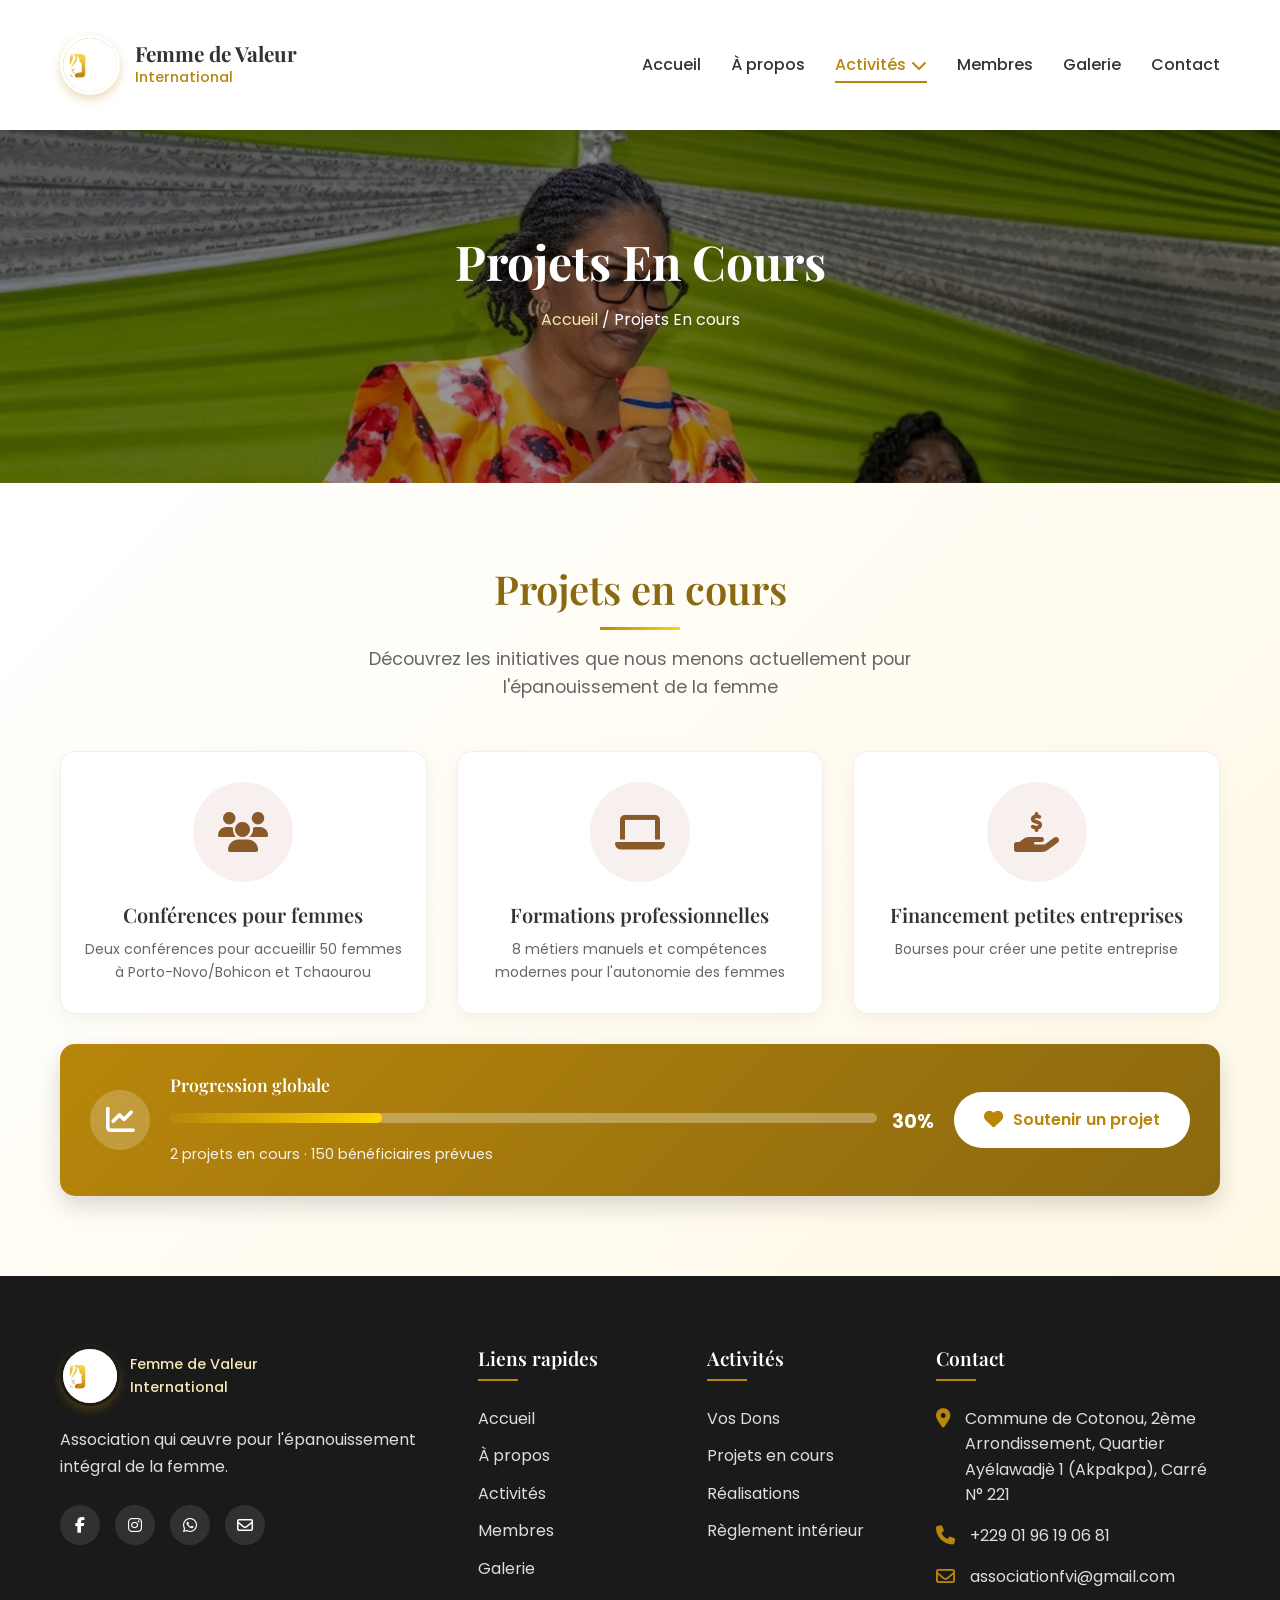
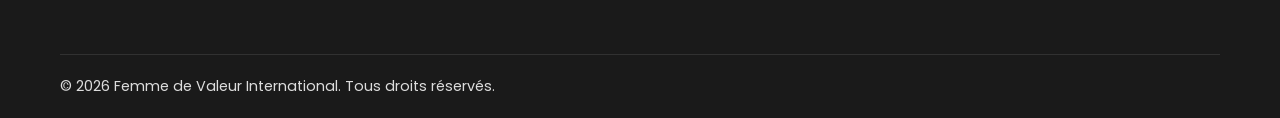
<file: activites.html>
<!DOCTYPE html>
<html lang="fr">
<head>
    <meta charset="UTF-8">
    <meta name="viewport" content="width=device-width, initial-scale=1.0, maximum-scale=5.0, user-scalable=yes">
    <title>Femme de Valeur International - Projets En Cours</title>
    <link rel="stylesheet" href="style1.css">
    <link rel="stylesheet" href="https://cdnjs.cloudflare.com/ajax/libs/font-awesome/6.4.0/css/all.min.css">
    <link rel="preconnect" href="https://fonts.googleapis.com">
    <link rel="preconnect" href="https://fonts.gstatic.com" crossorigin>
    <link href="https://fonts.googleapis.com/css2?family=Playfair+Display:wght@400;600;700&family=Poppins:wght@300;400;500;600;700&display=swap" rel="stylesheet">
    <link rel="icon" type="image/x-icon" href="assets/images/logo-fvi.png">
    <style>
        /* Styles pour les modales */
        .modal {
            display: none;
            position: fixed;
            z-index: 1000;
            left: 0;
            top: 0;
            width: 100%;
            height: 100%;
            background-color: rgba(0,0,0,0.7);
            overflow: auto;
            -webkit-overflow-scrolling: touch;
        }
        
        .modal-content {
            background-color: #fff;
            margin: 5% auto;
            padding: 30px;
            border-radius: 15px;
            width: 90%;
            max-width: 700px;
            position: relative;
            animation: modalopen 0.4s;
            box-shadow: 0 10px 30px rgba(0,0,0,0.2);
        }
        
        @keyframes modalopen {
            from {opacity: 0; transform: translateY(-50px);}
            to {opacity: 1; transform: translateY(0);}
        }
        
        .close-modal {
            position: absolute;
            right: 25px;
            top: 15px;
            font-size: 30px;
            font-weight: bold;
            color: #aaa;
            cursor: pointer;
            transition: color 0.3s;
            z-index: 1010;
            width: 40px;
            height: 40px;
            display: flex;
            align-items: center;
            justify-content: center;
            border-radius: 50%;
        }
        
        .close-modal:hover {
            color: #8B5A2B; /* Marron pour le hover */
        }
        
        .modal-title {
            font-size: 28px;
            color: #8B5A2B; /* Remplacé par marron */
            margin-bottom: 15px;
            font-family: 'Playfair Display', serif;
            border-bottom: 2px solid #f0f0f0;
            padding-bottom: 10px;
        }
        
        .modal-subtitle {
            font-size: 18px;
            color: #555;
            margin-bottom: 20px;
            font-weight: 500;
        }
        
        .modal-details {
            margin: 20px 0;
        }
        
        .modal-detail-item {
            display: flex;
            align-items: flex-start;
            margin-bottom: 15px;
            gap: 15px;
        }
        
        .modal-detail-icon {
            min-width: 40px;
            height: 40px;
            background: #f8f0ef;
            border-radius: 50%;
            display: flex;
            align-items: center;
            justify-content: center;
            color: #8B5A2B; /* Remplacé par marron */
            font-size: 18px;
        }
        
        .modal-detail-text {
            flex: 1;
            font-size: 16px;
            line-height: 1.6;
            color: #444;
        }
        
        .modal-detail-text strong {
            color: #8B5A2B; /* Remplacé par marron */
        }
        
        .modal-list {
            list-style: none;
            padding: 0;
            display: grid;
            grid-template-columns: repeat(2, 1fr);
            gap: 10px;
        }
        
        .modal-list li {
            background: #f9f9f9;
            padding: 8px 15px;
            border-radius: 20px;
            font-size: 14px;
            color: #555;
            border-left: 3px solid #8B5A2B; /* Remplacé par marron */
        }
        
        .modal-budget {
            background: linear-gradient(135deg, #8B5A2B 0%, #A9714B 100%); /* Remplacé par marron */
            color: white;
            padding: 15px 20px;
            border-radius: 10px;
            margin: 20px 0;
            font-size: 18px;
            font-weight: 600;
            text-align: center;
        }
        
        .modal-footer {
            margin-top: 25px;
            text-align: right;
        }
        
        .modal-btn {
            background: #8B5A2B; /* Remplacé par marron */
            color: white;
            border: none;
            padding: 10px 25px;
            border-radius: 5px;
            font-size: 16px;
            cursor: pointer;
            transition: background 0.3s;
            display: inline-block;
            text-decoration: none;
        }
        
        .modal-btn:hover {
            background: #5D3A1A; /* Marron plus foncé */
        }
        
        /* Styles pour les cartes projets */
        .realisations-grid {
            display: grid;
            grid-template-columns: repeat(auto-fit, minmax(280px, 1fr));
            gap: 30px;
            margin-top: 40px;
        }
        
        .realisation-card {
            background: white;
            border-radius: 15px;
            padding: 30px 20px;
            text-align: center;
            box-shadow: 0 5px 20px rgba(0,0,0,0.05);
            transition: transform 0.3s, box-shadow 0.3s;
            cursor: pointer;
            border: 1px solid #f0f0f0;
        }
        
        .realisation-card:hover {
            transform: translateY(-10px);
            box-shadow: 0 15px 30px rgba(139, 90, 43, 0.15); /* Ombre marron */
            border-color: #8B5A2B; /* Marron */
        }
        
        .project-icon {
            width: 100px;
            height: 100px;
            margin: 0 auto 20px;
            background: #f8f0ef;
            border-radius: 50%;
            display: flex;
            align-items: center;
            justify-content: center;
            font-size: 40px;
            color: #8B5A2B; /* Marron */
            transition: all 0.3s;
        }
        
        .realisation-card:hover .project-icon {
            background: #8B5A2B; /* Marron */
            color: white;
            transform: scale(1.1);
        }
        
        .realisation-titre {
            font-size: 20px;
            color: #333;
            margin-bottom: 10px;
            font-weight: 600;
        }
        
        .realisation-description {
            font-size: 14px;
            color: #666;
            line-height: 1.6;
        }
        
        .project-badge {
            display: inline-block;
            background: #8B5A2B; /* Marron */
            color: white;
            font-size: 12px;
            padding: 5px 15px;
            border-radius: 20px;
            margin-top: 15px;
            font-weight: 500;
        }
        
        /* Responsive improvements */
        @media (max-width: 768px) {
            .modal-content {
                width: 95%;
                padding: 25px 20px;
                margin: 10% auto;
            }
            
            .modal-title {
                font-size: 24px;
                padding-right: 40px;
            }
            
            .modal-detail-item {
                gap: 10px;
            }
            
            .modal-detail-icon {
                min-width: 35px;
                height: 35px;
                font-size: 16px;
            }
            
            .modal-detail-text {
                font-size: 14px;
            }
            
            .close-modal {
                right: 15px;
                top: 15px;
                width: 35px;
                height: 35px;
                font-size: 28px;
            }
        }
        
        @media (max-width: 480px) {
            .modal-list {
                grid-template-columns: 1fr;
            }
            
            .project-icon {
                width: 80px;
                height: 80px;
                font-size: 32px;
            }
            
            .realisation-titre {
                font-size: 18px;
            }
        }
    </style>
</head>
<body>
    <!-- Header / Navigation -->
    <header class="header">
        <div class="container">
            <nav class="navbar">
               <!-- Dans votre header -->
<a href="index.html" class="logo">
    <div class="logo-image-wrapper">
        <img src="assets/images/logo.jpeg" alt="Femme de Valeur International" class="logo-img">
    </div>
    <div class="logo-text">
        <span class="logo-title">Femme de Valeur</span>
        <span class="logo-subtitle">International</span>
    </div>
</a>
                
                <button aria-label="menu" class="menu-toggle" id="menuToggle">
                    <span class="hamburger"></span>
                </button>
                
                <ul class="nav-menu">
                    <li><a href="index.html" class="nav-link">Accueil</a></li>
                    <li><a href="apropos.html" class="nav-link ">À propos</a></li>
                    <li class="dropdown">
                        <a href="#" class="nav-link dropdown-toggle active">Activités <i class="fas fa-chevron-down"></i></a>
                        <ul class="dropdown-menu">
                            <li><a href="activites.html" class="dropdown-link">Projets en cours</a></li>
                           
                         <li><a href="realisations.html" class="dropdown-link">Réalisations</a></li>
                       </ul>
                    </li>
                    <li><a href="membres.html" class="nav-link">Membres</a></li>
                    <li><a href="galerie.html" class="nav-link">Galerie</a></li>
                    <li><a href="contact.html" class="nav-link">Contact</a></li>
                </ul>
            </nav>
        </div>
    </header>

    <!-- Page Header -->
    <section class="page-header"     style="  background:  linear-gradient(rgba(0,0,0,0.4), rgba(0,0,0,0.4)), url('assets/images/projet.png') ;
           background-size: cover ;
           padding: 150px 0 150px;
           color: white;
           margin-top: 80px;">
        <div class="container">
            <h1 class="page-title">Projets En Cours</h1>
            <div class="breadcrumb">
                <a href="index.html">Accueil</a> / <span>Projets En cours</span>
            </div>
        </div>
    </section>
    <!-- ====================================
     PROJETS EN COURS SECTION
     ==================================== -->
<section class="projects-current" id="projets-en-cours">
    <div class="container">
        <div class="section-header">
         
            <h2 class="section-title">Projets en cours</h2>
            <p class="section-subtitle">Découvrez les initiatives que nous menons actuellement pour l'épanouissement de la femme</p>
        </div>

        <section class="realisations">
        
        <div class="realisations-grid">
            <!-- Projet 1 - Conférences -->
            <div class="realisation-card" data-modal="modal1">
                <div class="project-icon">
                    <i class="fas fa-users"></i>
                </div>
                <h3 class="realisation-titre">Conférences pour femmes</h3>
                <p class="realisation-description">Deux conférences pour accueillir 50 femmes à Porto-Novo/Bohicon et Tchaourou</p>
                <span class="project-badge">2 conférences</span>
            </div>

            <!-- Projet 2 - Formations professionnelles -->
            <div class="realisation-card" data-modal="modal2">
                <div class="project-icon">
                    <i class="fas fa-laptop"></i>
                </div>
                <h3 class="realisation-titre">Formations professionnelles</h3>
                <p class="realisation-description">8 métiers manuels et compétences modernes pour l'autonomie des femmes</p>
                <span class="project-badge">8 formations</span>
            </div>

            <!-- Projet 3 - Financement entreprises -->
            <div class="realisation-card" data-modal="modal3">
                <div class="project-icon">
                    <i class="fas fa-hand-holding-usd"></i>
                </div>
                <h3 class="realisation-titre">Financement petites entreprises</h3>
                <p class="realisation-description">Bourses pour créer une petite entreprise</p>
                <span class="project-badge">100 femmes</span>
            </div>
        </div>
    </section> <!-- Barre de progression globale -->
        <div class="projects-stats">
            <div class="stat-card">
                <div class="stat-icon"><i class="fas fa-chart-line"></i></div>
                <div class="stat-detail">
                    <h4>Progression globale</h4>
                    <div class="global-progress">
                        <div class="progress-bar large">
                            <div class="progress-fill" style="width: 30%"></div>
                        </div>
                        <span class="global-percent">30%</span>
                    </div>
                    <p>2 projets en cours · 150 bénéficiaires prévues</p>
                </div>
            </div>
            <a href="formulaire.html" class="btn-support">
                <i class="fas fa-heart"></i>
                Soutenir un projet
            </a>
        </div>
    </div>
</section>

<!-- Modale 1 - Conférences -->
<div id="modal1" class="modal">
    <div class="modal-content">
        <span class="close-modal" data-close>&times;</span>
        <h2 class="modal-title">Conférences pour femmes</h2>
        <p class="modal-subtitle">Un programme d'autonomisation à travers des rencontres inspirantes</p>
        
        <div class="modal-details">
            <div class="modal-detail-item">
                <div class="modal-detail-icon"><i class="fas fa-map-marker-alt"></i></div>
                <div class="modal-detail-text">
                    <strong>Lieux :</strong> Première conférence à Porto-Novo ou Bohicon · Deuxième conférence à Tchaourou
                </div>
            </div>
            
            <div class="modal-detail-item">
                <div class="modal-detail-icon"><i class="fas fa-female"></i></div>
                <div class="modal-detail-text">
                    <strong>Bénéficiaires :</strong> 50 femmes par conférence, avec une attention particulière pour les veuves
                </div>
            </div>
            
            <div class="modal-detail-item">
                <div class="modal-detail-icon"><i class="fas fa-gift"></i></div>
                <div class="modal-detail-text">
                    <strong>Activités :</strong> Offre de cadeaux aux veuves, formations professionnelles gratuites
                </div>
            </div>
            
            <div class="modal-detail-item">
                <div class="modal-detail-icon"><i class="fas fa-truck"></i></div>
                <div class="modal-detail-text">
                    <strong>Logistique :</strong> Transport, hébergement et logistique pris en charge pour faciliter la participation
                </div>
            </div>
        </div>
        
        <div class="modal-footer">
            <a href="formulaire.html" class="modal-btn">Soutenir ce projet</a>
        </div>
    </div>
</div>

<!-- Modale 2 - Formations professionnelles -->
<div id="modal2" class="modal">
    <div class="modal-content">
        <span class="close-modal" data-close>&times;</span>
        <h2 class="modal-title">Formations professionnelles</h2>
        <p class="modal-subtitle">Des métiers manuels pour un revenu quotidien</p>
        
        <div class="modal-details">
            <div class="modal-detail-item">
                <div class="modal-detail-icon"><i class="fas fa-tshirt"></i></div>
                <div class="modal-detail-text">
                    <strong>Couture :</strong> Apprentissage de la confection et retouche
                </div>
            </div>
            
            <div class="modal-detail-item">
                <div class="modal-detail-icon"><i class="fas fa-cut"></i></div>
                <div class="modal-detail-text">
                    <strong>Coiffure et esthétique :</strong> Confection de perruques et maquillage artistique
                </div>
            </div>
            
            <div class="modal-detail-item">
                <div class="modal-detail-icon"><i class="fas fa-utensils"></i></div>
                <div class="modal-detail-text">
                    <strong>Traiteur :</strong> Pâtisserie et arts culinaires
                </div>
            </div>
            
            <div class="modal-detail-item">
                <div class="modal-detail-icon"><i class="fas fa-paint-brush"></i></div>
                <div class="modal-detail-text">
                    <strong>Artisanat :</strong> Perlage, crochet, tricot
                </div>
            </div>
            
            <div class="modal-detail-item">
                <div class="modal-detail-icon"><i class="fas fa-palette"></i></div>
                <div class="modal-detail-text">
                    <strong>Art textile :</strong> Teinture de tissus, création de bijoux artisanaux
                </div>
            </div>
            
            <div class="modal-detail-item">
                <div class="modal-detail-icon"><i class="fas fa-chart-line"></i></div>
                <div class="modal-detail-text">
                    <strong>Compétences modernes :</strong> Marketing digital, graphisme, montage vidéo, gestion des réseaux sociaux
                </div>
            </div>
            
            <div class="modal-detail-item">
                <div class="modal-detail-icon"><i class="fas fa-wine-bottle"></i></div>
                <div class="modal-detail-text">
                    <strong>Fabrication de boissons :</strong> Bisap, noix tigrées, gingembre, yaourt
                </div>
            </div>
            
            <div class="modal-detail-item">
                <div class="modal-detail-icon"><i class="fas fa-soap"></i></div>
                <div class="modal-detail-text">
                    <strong>Fabrication de savons :</strong> Savons liquides et solides
                </div>
            </div>
        </div>
        
        <div class="modal-footer">
            <a href="formulaire.html" class="modal-btn">Soutenir ce projet</a>
        </div>
    </div>
</div>

<!-- Modale 3 - Financement entreprises -->
<div id="modal3" class="modal">
    <div class="modal-content">
        <span class="close-modal" data-close>&times;</span>
        <h2 class="modal-title">Financement pour petites entreprises</h2>
        <p class="modal-subtitle">Des bourses pour créer et développer son activité</p>
        
        <div class="modal-details">
            <div class="modal-detail-item">
                <div class="modal-detail-icon"><i class="fas fa-coins"></i></div>
                <div class="modal-detail-text">
                    <strong>Bourse individuelle :</strong> Aide financière pour le démarrage
                </div>
            </div>
            
            <div class="modal-detail-item">
                <div class="modal-detail-icon"><i class="fas fa-users"></i></div>
                <div class="modal-detail-text">
                    <strong>Nombre de bénéficiaires :</strong> Une centaine de femmes accompagnées
                </div>
            </div>
            
            <div class="modal-detail-item">
                <div class="modal-detail-icon"><i class="fas fa-chart-pie"></i></div>
                <div class="modal-detail-text">
                    <strong>Accompagnement :</strong> Suivi personnalisé pour la création d'entreprise
                </div>
            </div>
            
            <div class="modal-detail-item">
                <div class="modal-detail-icon"><i class="fas fa-bus"></i></div>
                <div class="modal-detail-text">
                    <strong>Logistique :</strong> Transport et hébergement inclus pour les participantes
                </div>
            </div>
        </div>
        
        <div class="modal-footer">
            <a href="formulaire.html" class="modal-btn">Soutenir ce projet</a>
        </div>
    </div>
</div>

 <!-- Footer -->
    <footer class="footer">
        <div class="container">
            <div class="footer-grid">
                <div class="footer-col">
                    <div class="footer-logo">
                          <div class="logo-image-wrapper">
                            <img src="assets/images/logo.jpeg" alt="Femme de Valeur International" class="logo-img">
                        </div>
                        <div class="logo-text">
                            <span class="logo-subtitle">Femme de Valeur <br>International</span>
                        </div>
                    </div>
                    <p class="footer-description">Association qui œuvre pour l'épanouissement intégral de la femme.</p>
                    <div class="social-links">
                                               <a href="https://www.facebook.com/profile.php?id=100092536789617" class="social-link"  target="_blank" ><i class="fab fa-facebook-f"></i></a>
                        <a href="#" class="social-link"><i class="fab fa-instagram"></i></a>
                        <a href="#" class="social-link"><i class="fab fa-whatsapp"></i></a>
                        <a href="#" class="social-link"><i class="far fa-envelope"></i></a>
                    </div>
                </div>
                
                <div class="footer-col">
                    <h3 class="footer-title">Liens rapides</h3>
                    <ul class="footer-links">
                        <li><a href="index.html">Accueil</a></li>
                        <li><a href="apropos.html">À propos</a></li>
                        <li><a href="#">Activités</a></li>
                        <li><a href="membres.html">Membres</a></li>
                        <li><a href="galerie.html">Galerie</a></li>
                    </ul>
                </div>
                
                <div class="footer-col">
                    <h3 class="footer-title">Activités</h3>
                    <ul class="footer-links">
                        <li><a href="formulaire.html" class="section-link" data-section="evenements">Vos Dons</a></li>
                        <li><a href="activites.html" class="section-link" data-section="projets-en-cours">Projets en cours</a></li>
                        <li><a href="realisations.html" class="section-link" data-section="realisations">Réalisations</a></li>
                        <li><a href="">Règlement intérieur</a></li>
                    </ul>
                </div>
                
                <div class="footer-col">
                    <h3 class="footer-title">Contact</h3>
                    <ul class="footer-contact">
                        <li>
                            <i class="fas fa-map-marker-alt"></i>
                            <span>Commune de Cotonou, 2ème Arrondissement, Quartier Ayélawadjè 1 (Akpakpa), Carré N° 221</span>
                        </li>
                        <li>
                            <i class="fas fa-phone"></i>
                            <span>+229 01 96 19 06 81</span>
                        </li>
                        <li>
                            <i class="far fa-envelope"></i>
                            <span>associationfvi@gmail.com</span>
                        </li>
                    </ul>
                </div>
            </div>
            
            <div class="footer-bottom">
                <p class="copyright">© 2026 Femme de Valeur International. Tous droits réservés.</p>
               
            </div>
        </div>
    </footer>

    <script>
        (function() {
            // GESTION FIABLE DES MODALES
            const modals = document.querySelectorAll('.modal');
            const cards = document.querySelectorAll('.realisation-card[data-modal]');
            
            // Ouvrir modale
            cards.forEach(card => {
                card.addEventListener('click', function(e) {
                    e.preventDefault();
                    e.stopPropagation();
                    const modalId = this.getAttribute('data-modal');
                    const modal = document.getElementById(modalId);
                    if (modal) {
                        modal.style.display = 'block';
                        document.body.style.overflow = 'hidden';
                    }
                });
            });
            
            // Fermer avec le bouton X (data-close)
            document.querySelectorAll('[data-close]').forEach(btn => {
                btn.addEventListener('click', function(e) {
                    e.preventDefault();
                    e.stopPropagation();
                    const modal = this.closest('.modal');
                    if (modal) {
                        modal.style.display = 'none';
                        document.body.style.overflow = 'auto';
                    }
                });
            });
            
            // Fermer en cliquant sur l'overlay (fond sombre)
            modals.forEach(modal => {
                modal.addEventListener('click', function(e) {
                    if (e.target === this) {
                        this.style.display = 'none';
                        document.body.style.overflow = 'auto';
                    }
                });
            });
            
            // Fermer avec la touche Echap
            document.addEventListener('keydown', function(e) {
                if (e.key === 'Escape') {
                    modals.forEach(modal => {
                        if (modal.style.display === 'block') {
                            modal.style.display = 'none';
                            document.body.style.overflow = 'auto';
                        }
                    });
                }
            });
            
            // Empêcher la fermeture quand on clique à l'intérieur de la modale
            document.querySelectorAll('.modal-content').forEach(content => {
                content.addEventListener('click', function(e) {
                    e.stopPropagation();
                });
            });
        })();
    </script>

    <script src="script.js"></script>
</body>
</html>
</file>
<file: style1.css>
/* ====================================
   STYLE.CSS - FEMME DE VALEUR INTERNATIONAL
   ==================================== */

/* ------------------------------------
   VARIABLES ET RESET
   ------------------------------------ */
:root {
    --primary-color: #B8860B;        /* Or foncé - principal */
    --primary-light: #DAA520;         /* Or clair (Goldenrod) */
    --primary-dark: #8B6910;          /* Or très foncé */
    --secondary-color: #F5E6B2;       /* Beige doré très clair */
    --accent-color: #FFD700;          /* Or vif - touche de prestige */
    --text-dark: #333333;              /* Texte foncé */
    --text-light: #666666;             /* Texte clair */
    --white: #FFFFFF;                   /* Blanc */
    --off-white: #FFF9E6;               /* Blanc cassé teinté or */
    --gray-light: #F0F0F0;              /* Gris très clair */
    --gray: #DDDDDD;                     /* Gris */
    --shadow: 0 5px 15px rgba(0,0,0,0.1);
    --shadow-hover: 0 10px 25px rgba(0,0,0,0.15);
    --transition: all 0.3s ease;
    --border-radius: 8px;
    --border-radius-lg: 15px;
}

* {
    margin: 0;
    padding: 0;
    box-sizing: border-box;
}

body {
    font-family: 'Poppins', sans-serif;
    color: var(--text-dark);
    line-height: 1.6;
    background-color: var(--white);
    overflow-x: hidden;
}

h1, h2, h3, h4, h5, h6 {
    font-family: 'Playfair Display', serif;
    font-weight: 600;
    line-height: 1.3;
}

a {
    text-decoration: none;
    color: inherit;
    transition: var(--transition);
}

ul {
    list-style: none;
}

img {
    max-width: 100%;
    height: auto;
    display: block;
}

.container {
    width: 100%;
    max-width: 1200px;
    margin: 0 auto;
    padding: 0 20px;
}

.section-header {
    text-align: center;
    margin-bottom: 50px;
}

.section-title {
    font-size: 2.5rem;
    color: var(--primary-dark);
    position: relative;
    padding-bottom: 15px;
    margin-bottom: 15px;
}

.section-title::after {
    content: '';
    position: absolute;
    bottom: 0;
    left: 50%;
    transform: translateX(-50%);
    width: 80px;
    height: 3px;
    background: linear-gradient(90deg, var(--primary-color), var(--accent-color));
}

.section-title-left {
    font-size: 2.3rem;
    color: var(--primary-dark);
    position: relative;
    padding-bottom: 15px;
    margin-bottom: 25px;
}

.section-title-left::after {
    content: '';
    position: absolute;
    bottom: 0;
    left: 0;
    width: 60px;
    height: 3px;
    background: linear-gradient(90deg, var(--primary-color), var(--accent-color));
}

.section-subtitle {
    color: var(--text-light);
    font-size: 1.1rem;
    max-width: 700px;
    margin: 0 auto;
}

/*-------------------------------------
HEADER
-----------------------------------*/

/* ====== HEADER ====== */
.header {
    position: fixed;
    top: 0;
    left: 0;
    width: 100%;
    z-index: 1000;
    background-color: rgba(255, 255, 255, 0.95);
    backdrop-filter: blur(10px);
    box-shadow: 0 2px 10px rgba(0, 0, 0, 0.05);
    transition: var(--transition);
}

.header.scrolled {
    background-color:#fff;
    box-shadow: 0 5px 15px rgba(0, 0, 0, 0.1);
}

.navbar {
    display: flex;
    justify-content: space-between;
    align-items: center;
    padding: 20px 0;
}

.logo {
    display: flex;
    align-items: center;
    gap: 10px;
}

.logo-icon {
    display: flex;
    align-items: center;
    justify-content: center;
    width: 50px;
    height: 50px;
    background-color: var(--primary-color);
    color: white;
    font-weight: 700;
    font-size: 1.2rem;
    border-radius: 50%;
    font-family: 'Playfair Display', serif;
}

.logo-text {
    display: flex;
    flex-direction: column;
}

.logo-title {
    font-family: 'Playfair Display', serif;
    font-weight: 700;
    font-size: 1.2rem;
    color: var(--dark-color);
}

.logo-subtitle {
    font-size: 0.8rem;
    color: var(--secondary-color);
    font-weight: 500;
}

.nav-menu {
    display: flex;
    align-items: center;
    gap: 30px;
}

.nav-link {
    position: relative;
    font-weight: 500;
    color: var(--text-color);
    padding: 5px 0;
}

.nav-link.active, .nav-link:hover {
    color: var(--primary-color);
}

.nav-link.active::after {
    content: '';
    position: absolute;
    bottom: 0;
    left: 0;
    width: 100%;
    height: 2px;
    background-color: var(--primary-color);
}

.dropdown {
    position: relative;
}

.dropdown-toggle {
    display: flex;
    align-items: center;
    gap: 5px;
}

.dropdown-menu {
    position: absolute;
    top: 100%;
    left: 0;
    min-width: 200px;
    background-color: white;
    box-shadow: var(--shadow);
    border-radius: var(--border-radius);
    opacity: 0;
    visibility: hidden;
    transform: translateY(10px);
    transition: var(--transition);
    z-index: 100;
    padding: 10px 0;
}

.dropdown:hover .dropdown-menu {
    opacity: 1;
    visibility: visible;
    transform: translateY(0);
}

.dropdown-link {
    display: block;
    padding: 10px 20px;
    color: var(--text-color);
}

.dropdown-link:hover {
    background-color: rgba(184, 134, 11, 0.05);
    color: var(--primary-color);
}

.menu-toggle {
    display: none;
    background: none;
    border: none;
    cursor: pointer;
    width: 30px;
    height: 24px;
    position: relative;
}
.hamburger,
.hamburger::before,
.hamburger::after {
    position: absolute;
    width: 100%;
    height: 3px;
    background-color: var(--dark-color);
    border-radius: 3px;
    transition: var(--transition);
    left: 0;
}

.hamburger {
    top: 50%;
    transform: translateY(-50%);
}

.hamburger::before {
    content: '';
    top: -8px;
}

.hamburger::after {
    content: '';
    top: 8px;
}
.menu-toggle.active .hamburger {
    background-color: transparent;
}

.menu-toggle.active .hamburger::before {
    top: 0;
    transform: rotate(45deg);
}

.menu-toggle.active .hamburger::after {
    bottom: 0;
    transform: rotate(-45deg);
}

/* ------------------------------------
   BOUTONS
   ------------------------------------ */
.btn {
    display: inline-block;
    padding: 12px 30px;
    border-radius: 50px;
    font-weight: 500;
    text-align: center;
    cursor: pointer;
    transition: var(--transition);
    border: none;
    font-size: 1rem;
    border: 2px solid transparent;
}

.btn-primary {
    background-color: var(--primary-color);
    color: var(--white);
}

.btn-primary:hover {
    background-color: var(--primary-dark);
    transform: translateY(-3px);
    box-shadow: var(--shadow-hover);
}

.btn-secondary {
    background-color: transparent;
    color: var(--white);
    border-color: var(--white);
}

.btn-secondary:hover {
    background-color: var(--white);
    color: var(--primary-color);
    transform: translateY(-3px);
}

.btn-outline {
    background-color: transparent;
    color: var(--primary-color);
    border-color: var(--primary-color);
}

.btn-outline:hover {
    background-color: var(--primary-color);
    color: var(--white);
}

.btn-light {
    background-color: var(--white);
    color: var(--primary-color);
}

.btn-light:hover {
    background-color: var(--primary-light);
    color: var(--white);
    border-color: var(--white);
}

.btn-outline-light {
    background-color: transparent;
    color: var(--white);
    border-color: var(--white);
}

.btn-outline-light:hover {
    background-color: var(--white);
    color: var(--primary-color);
}

.btn-download {
    display: inline-block;
    background-color: var(--primary-color);
    color: var(--white);
    padding: 2.5%;
    border-radius: 50px;
    font-size: 0.95rem;
    transition: var(--transition);
}

.btn-download:hover {
    background-color: var(--primary-dark);
    transform: translateY(-3px);
    box-shadow: var(--shadow);
}

.text-center {
    text-align: center;
    margin-top: 40px;
}

/* ------------------------------------
   HEADER & NAVIGATION
   ------------------------------------ */
.header {
    background-color: var(--white);
    box-shadow: var(--shadow);
    position: fixed;
    top: 0;
    left: 0;
    width: 100%;
    z-index: 1000;
    padding: 15px 0;
}

.navbar {
    display: flex;
    justify-content: space-between;
    align-items: center;
}

.logo {
    display: flex;
    align-items: center;
    gap: 10px;
}

.logo-icon {
    background: linear-gradient(135deg, var(--primary-color), var(--primary-dark));
    color: var(--white);
    width: 50px;
    height: 50px;
    display: flex;
    align-items: center;
    justify-content: center;
    border-radius: 50%;
    font-weight: 700;
    font-size: 1.2rem;
}

.logo-text {
    display: flex;
    flex-direction: column;
}

.logo-title {
    font-family: 'Playfair Display', serif;
    font-weight: 700;
    color: var(--primary-dark);
    font-size: 1.2rem;
    line-height: 1.2;
}

.logo-subtitle {
    font-size: 0.8rem;
    color: var(--text-light);
}

.nav-menu {
    display: flex;
    align-items: center;
    gap: 30px;
}

.nav-link {
    font-weight: 500;
    color: var(--text-dark);
    position: relative;
    padding: 5px 0;
}

.nav-link::after {
    content: '';
    position: absolute;
    bottom: 0;
    left: 0;
    width: 0;
    height: 2px;
    background-color: var(--primary-color);
    transition: var(--transition);
}

.nav-link:hover::after,
.nav-link.active::after {
    width: 100%;
}

.nav-link.active {
    color: var(--primary-color);
}

/* Dropdown */
.dropdown {
    position: relative;
}

.dropdown-menu {
    position: absolute;
    top: 100%;
    left: 0;
    background-color: var(--white);
    box-shadow: var(--shadow);
    border-radius: var(--border-radius);
    padding: 10px 0;
    min-width: 200px;
    opacity: 0;
    visibility: hidden;
    transform: translateY(10px);
    transition: var(--transition);
    z-index: 100;
}

.dropdown:hover .dropdown-menu {
    opacity: 1;
    visibility: visible;
    transform: translateY(0);
}

.dropdown-link {
    display: block;
    padding: 8px 20px;
    color: var(--text-dark);
}

.dropdown-link:hover {
    background-color: var(--off-white);
    color: var(--primary-color);
}

/* Menu toggle (mobile) */
.menu-toggle {
    display: none;
    background: none;
    border: none;
    cursor: pointer;
}

.hamburger {
    display: block;
    width: 25px;
    height: 3px;
    background-color: var(--primary-dark);
    position: relative;
}

.hamburger::before,
.hamburger::after {
    content: '';
    position: absolute;
    width: 100%;
    height: 3px;
    background-color: var(--primary-dark);
    transition: var(--transition);
}

.hamburger::before {
    top: -8px;
}

.hamburger::after {
    bottom: -8px;
}

/* ------------------------------------
   PAGE HEADER
   ------------------------------------ */
.page-header {
    background: linear-gradient(rgba(0,0,0,0.6), rgba(0,0,0,0.6)), url('assets/images/apropos.png');
    background-size: cover;
    background-position: center;
    padding: 150px 0 80px;
    text-align: center;
    color: var(--white);
    margin-top: 80px;
}

.page-title {
    font-size: 3rem;
    margin-bottom: 15px;
    font-weight: 700;
}

.breadcrumb {
    font-size: 1rem;
}

.breadcrumb a {
    color: var(--secondary-color);
}

.breadcrumb a:hover {
    color: var(--accent-color);
    text-decoration: underline;
}

/* ------------------------------------
   MISSION & VISION
   ------------------------------------ */
.mission-vision {
    padding: 80px 0;
    background-color: var(--white);
}

.mission-vision-grid {
    display: grid;
    grid-template-columns: 1fr 2fr;
    gap: 40px;
}

.mission-card {
    background: linear-gradient(135deg, var(--primary-color), var(--primary-dark));
    color: var(--white);
    padding: 40px 30px;
    border-radius: var(--border-radius-lg);
    text-align: center;
    box-shadow: var(--shadow);
    display: flex;
    flex-direction: column;
    justify-content: center;
}

.mission-icon {
    font-size: 4rem;
    margin-bottom: 20px;
}

.mission-card h2 {
    font-size: 2rem;
    margin-bottom: 20px;
    color: var(--white);
}

.mission-card p {
    font-size: 1.2rem;
    line-height: 1.6;
    opacity: 0.95;
}

.vision-card {
    background-color: var(--off-white);
    padding: 40px;
    border-radius: var(--border-radius-lg);
    box-shadow: var(--shadow);
}

.vision-icon {
    font-size: 3.5rem;
    color: var(--primary-color);
    margin-bottom: 20px;
}

.vision-card h2 {
    font-size: 2rem;
    color: var(--primary-dark);
    margin-bottom: 25px;
}

.vision-list {
    list-style: none;
}

.vision-list li {
    display: flex;
    align-items: flex-start;
    gap: 15px;
    margin-bottom: 20px;
    font-size: 1.1rem;
    color: var(--text-dark);
}

.vision-list li i {
    color: var(--primary-color);
    font-size: 1.3rem;
    flex-shrink: 0;
    margin-top: 3px;
}

/* ------------------------------------
   ABOUT STORY
   ------------------------------------ */
.about-story {
    padding: 80px 0;
    background-color: var(--white);
}

.story-grid {
    display: grid;
    grid-template-columns: 1fr 1fr;
    gap: 60px;
    align-items: center;
}

.story-text {
    margin-bottom: 25px;
    color: var(--text-light);
    font-size: 1.1rem;
}

.story-stats {
    display: flex;
    gap: 40px;
    margin-top: 40px;
}

.stat-item {
    display: flex;
    flex-direction: column;
}

.stat-number {
    font-size: 2.5rem;
    font-weight: 700;
    color: var(--primary-color);
    font-family: 'Playfair Display', serif;
}

.stat-label {
    color: var(--text-light);
    font-size: 0.95rem;
}

.story-image {
    position: relative;
}

.story-image img {
    border-radius: var(--border-radius-lg);
    box-shadow: var(--shadow-hover);
}

.story-quote {
    position: absolute;
    bottom: -30px;
    right: -30px;
    background: linear-gradient(135deg, var(--primary-color), var(--primary-dark));
    color: var(--white);
    padding: 30px;
    border-radius: var(--border-radius-lg);
    max-width: 250px;
    box-shadow: var(--shadow-hover);
}

.story-quote i {
    font-size: 2rem;
    margin-bottom: 10px;
    opacity: 0.5;
}

.story-quote p {
    font-style: italic;
    font-weight: 500;
}

/* ------------------------------------
   OUR VALUES
   ------------------------------------ */
/* ------------------------------------ */
/* Our Values Section */
/* ------------------------------------ */
.our-values {
    padding: 80px 0;
    background-color: var(--off-white);
}

.values-grid {
    display: grid;
    grid-template-columns: repeat(3, 1fr);
    gap: 30px;
}

/* Tablette */
@media (max-width: 992px) {
    .values-grid {
        grid-template-columns: repeat(2, 1fr);
    }
}

/* Mobile */
@media (max-width: 576px) {
    .values-grid {
        grid-template-columns: 1fr;
    }
}

.value-card {
    background-color: var(--white);
    padding: 40px 30px;
    border-radius: var(--border-radius-lg);
    text-align: center;
    box-shadow: var(--shadow);
    transition: var(--transition);
    border-bottom: 4px solid transparent;
    position: relative;
    overflow: hidden;
}

.value-card::before {
    content: '';
    position: absolute;
    top: 0;
    left: 0;
    right: 0;
    height: 4px;
    background: linear-gradient(90deg, var(--primary-color), var(--primary-light));
    transform: scaleX(0);
    transition: transform 0.3s ease;
    z-index: 1;
}

.value-card:hover {
    transform: translateY(-10px);
    box-shadow: var(--shadow-hover);
    border-bottom-color: var(--primary-color);
}

.value-card:hover::before {
    transform: scaleX(1);
}

.value-icon {
    width: 80px;
    height: 80px;
    background: linear-gradient(135deg, var(--primary-color), var(--primary-light));
    color: var(--white);
    border-radius: 50%;
    display: flex;
    align-items: center;
    justify-content: center;
    font-size: 2rem;
    margin: 0 auto 25px;
    transition: transform 0.6s cubic-bezier(0.4, 0, 0.2, 1);
    position: relative;
    z-index: 2;
}

.value-card:hover .value-icon {
    transform: rotateY(180deg) scale(1.1);
    background: linear-gradient(135deg, var(--primary-dark), var(--primary-color));
}

.value-card h3 {
    font-size: 1.5rem;
    margin-bottom: 15px;
    color: var(--primary-dark);
    position: relative;
    z-index: 2;
}

.value-card p {
    color: var(--text-light);
    line-height: 1.6;
    position: relative;
    z-index: 2;
}
/* ------------------------------------
   MEMBERS CATEGORIES
   ------------------------------------ */
.members-categories {
    padding: 80px 0;
    background-color: var(--white);
}

.categories-grid {
    display: grid;
    grid-template-columns: repeat(3, 1fr);
    gap: 30px;
}

.category-card {
    background-color: var(--off-white);
    border-radius: var(--border-radius-lg);
    padding: 30px;
    box-shadow: var(--shadow);
    transition: var(--transition);
    border-left: 4px solid transparent;
}

.category-card:hover {
    transform: translateX(5px);
    border-left-color: var(--primary-color);
    box-shadow: var(--shadow-hover);
}

.category-header {
    display: flex;
    align-items: center;
    gap: 15px;
    margin-bottom: 20px;
}

.category-header i {
    font-size: 2rem;
    color: var(--primary-color);
}

.category-header h3 {
    font-size: 1.3rem;
    color: var(--primary-dark);
}

.category-card p {
    color: var(--text-light);
    line-height: 1.6;
}

/* ------------------------------------
   OUR ACTIONS
   ------------------------------------ */
.our-actions {
    padding: 80px 0;
    background-color: #ffffff;
}

.actions-grid {
    display: grid;
    grid-template-columns: repeat(4, 1fr);
    gap: 25px;
}

.action-item {
    background-color: var(--white);
    padding: 25px 20px;
    border-radius: var(--border-radius);
    text-align: center;
    box-shadow: var(--shadow);
    transition: var(--transition);
}

.action-item:hover {
    transform: translateY(-5px);
    box-shadow: var(--shadow-hover);
    background: linear-gradient(135deg, var(--primary-color), var(--primary-dark));
    color: var(--white);
}

.action-item i {
    font-size: 2.5rem;
    color: var(--primary-color);
    margin-bottom: 15px;
    transition: var(--transition);
}

.action-item:hover i {
    color: var(--white);
}

.action-item span {
    font-size: 0.95rem;
    line-height: 1.4;
}

/* ------------------------------------
   EXECUTIVE BOARD
   ------------------------------------ */
.executive-board {
    padding: 80px 0;
    background-color: var(--white);
}

.board-grid {
    display: grid;
    grid-template-columns: repeat(4, 1fr);
    gap: 30px;
    margin-bottom: 30px;
}

.board-member {
    text-align: center;
}

.member-photo {
    width: 200px;
    height: 200px;
    margin: 0 auto 20px;
    border-radius: 50%;
    overflow: hidden;
    border: 5px solid var(--secondary-color);
    box-shadow: var(--shadow);
    transition: var(--transition);
}

.board-member:hover .member-photo {
    transform: scale(1.05);
    border-color: var(--primary-color);
}

.member-photo img {
    width: 100%;
    height: 100%;
    object-fit: cover;
}

.member-name {
    font-size: 1.2rem;
    color: var(--primary-dark);
    margin-bottom: 5px;
}

.member-position {
    color: var(--primary-color);
    font-weight: 500;
    font-size: 0.95rem;
}

.board-note {
    text-align: center;
    color: var(--text-light);
    margin-top: 30px;
    padding: 20px;
    background-color: var(--off-white);
    border-radius: var(--border-radius);
}

.board-note i {
    color: var(--primary-color);
    margin-right: 8px;
}

/* ------------------------------------
   LEGAL DOCUMENTS
   ------------------------------------ */
.legal-documents {
    padding: 60px 0;
    background-color: var(--off-white);
}

.documents-grid {
    display: grid;
    grid-template-columns: repeat(3, 1fr);
    gap: 30px;
}

.document-card {
    background-color: var(--white);
    border-radius: var(--border-radius-lg);
    padding: 40px 30px;
    text-align: center;
    box-shadow: var(--shadow);
    transition: var(--transition);
    border: 1px solid var(--gray);
}

.document-card:hover {
    transform: translateY(-5px);
    box-shadow: var(--shadow-hover);
    border-color: var(--primary-color);
}

.document-card i {
    font-size: 3.5rem;
    color: var(--primary-color);
    margin-bottom: 20px;
}

.document-card h3 {
    font-size: 1.3rem;
    color: var(--primary-dark);
    margin-bottom: 15px;
}

.document-card p {
    color: var(--text-light);
    margin-bottom: 25px;
    line-height: 1.6;
}

/* ------------------------------------
   CTA SECTION
   ------------------------------------ */
.cta-section {
    padding: 80px 0;
    background: linear-gradient(rgba(0,0,0,0.8), rgba(0,0,0,0.8)), url('assets/images/cta-bg.jpg');
    background-size: cover;
    background-position: center;
    background-attachment: fixed;
    color: var(--white);
    text-align: center;
}

.cta-content h2 {
    font-size: 2.5rem;
    margin-bottom: 20px;
    color: var(--white);
}

.cta-content p {
    font-size: 1.2rem;
    max-width: 700px;
    margin: 0 auto 30px;
    opacity: 0.9;
}

.cta-buttons {
    display: flex;
    gap: 20px;
    justify-content: center;
}

/* ------------------------------------
   FOOTER
   ------------------------------------ */
.footer {
    background-color: #1A1A1A;
    color: var(--white);
    padding: 70px 0 20px;
}

.footer-grid {
    display: grid;
    grid-template-columns: 2fr 1fr 1fr 1.5fr;
    gap: 40px;
    margin-bottom: 50px;
}

.footer-logo {
    display: flex;
    align-items: center;
    gap: 10px;
    margin-bottom: 20px;
}

.footer-logo .logo-icon {
    background: linear-gradient(135deg, var(--primary-light), var(--primary-color));
}

.footer-logo .logo-text .logo-title {
    color: var(--white);
}

.footer-logo .logo-text .logo-subtitle {
    color: var(--secondary-color);
}

.footer-description {
    color: var(--gray);
    margin-bottom: 25px;
    line-height: 1.7;
}

.social-links {
    display: flex;
    gap: 15px;
}

.social-link {
    width: 40px;
    height: 40px;
    background-color: rgba(255,255,255,0.1);
    border-radius: 50%;
    display: flex;
    align-items: center;
    justify-content: center;
    color: var(--white);
    transition: var(--transition);
}

.social-link:hover {
    background-color: var(--primary-color);
    transform: translateY(-3px);
}

.footer-title {
    color: var(--white);
    font-size: 1.2rem;
    margin-bottom: 25px;
    position: relative;
    padding-bottom: 10px;
}

.footer-title::after {
    content: '';
    position: absolute;
    bottom: 0;
    left: 0;
    width: 40px;
    height: 2px;
    background-color: var(--primary-color);
}

.footer-links {
    list-style: none;
}

.footer-links li {
    margin-bottom: 12px;
}

.footer-links a {
    color: var(--gray);
    transition: var(--transition);
}

.footer-links a:hover {
    color: var(--primary-color);
    padding-left: 5px;
}

.footer-contact {
    list-style: none;
}

.footer-contact li {
    display: flex;
    gap: 15px;
    margin-bottom: 15px;
    color: var(--gray);
}

.footer-contact i {
    color: var(--primary-color);
    font-size: 1.2rem;
    margin-top: 3px;
}

.footer-bottom {
    border-top: 1px solid rgba(255,255,255,0.1);
    padding-top: 20px;
    display: flex;
    justify-content: space-between;
    align-items: center;
    flex-wrap: wrap;
    gap: 15px;
}

.copyright {
    color: var(--gray);
    font-size: 0.9rem;
}

.footer-legal {
    display: flex;
    gap: 20px;
}

.footer-legal a {
    color: var(--gray);
    font-size: 0.9rem;
}

.footer-legal a:hover {
    color: var(--primary-color);
}

/* ------------------------------------
   MEDIA QUERIES (Responsive)
   ------------------------------------ */
@media (max-width: 1024px) {
    .values-grid,
    .categories-grid,
    .board-grid {
        grid-template-columns: repeat(2, 1fr);
    }
    
    .actions-grid {
        grid-template-columns: repeat(3, 1fr);
    }
    
    .documents-grid {
        grid-template-columns: repeat(2, 1fr);
    }
    
    .footer-grid {
        grid-template-columns: repeat(2, 1fr);
    }
}

@media (max-width: 992px) {
    .mission-vision-grid {
        grid-template-columns: 1fr;
    }
    
    .story-grid {
        grid-template-columns: 1fr;
        gap: 40px;
    }
    
    .story-quote {
        bottom: -20px;
        right: 20px;
    }
}

@media (max-width: 768px) {
    .menu-toggle {
        display: block;
    }
    
    .nav-menu {
        position: fixed;
        top: 80px;
        left: -100%;
        width: 100%;
        height: calc(100vh - 80px);
        background-color: var(--white);
        flex-direction: column;
        align-items: center;
        justify-content: flex-start;
        padding: 40px 20px;
        transition: var(--transition);
        overflow-y: auto;
        z-index: 999;
    }
    
    .nav-menu.active {
        left: 0;
    }
    
    .dropdown-menu {
        position: static;
        opacity: 1;
        visibility: visible;
        transform: none;
        box-shadow: none;
        padding-left: 20px;
        display: none;
    }
    
    .dropdown.active .dropdown-menu {
        display: block;
    }
    
    .values-grid,
    .categories-grid,
    .board-grid,
    .actions-grid,
    .documents-grid,
    .footer-grid {
        grid-template-columns: 1fr;
    }
    
    .section-title {
        font-size: 2rem;
    }
    
    .page-title {
        font-size: 2.2rem;
    }
    
    .cta-buttons {
        flex-direction: column;
        align-items: center;
        gap: 15px;
    }
    
    .btn {
        width: 100%;
        max-width: 300px;
    }
    
    .story-stats {
        flex-wrap: wrap;
        gap: 20px;
    }
    
    .stat-number {
        font-size: 2rem;
    }
}

@media (max-width: 480px) {
    .container {
        padding: 0 15px;
    }
    
    .section-title {
        font-size: 1.8rem;
    }
    
    .board-grid {
        grid-template-columns: 1fr;
    }
    
    .member-photo {
        width: 180px;
        height: 180px;
    }
    
    .story-quote {
        position: relative;
        bottom: 0;
        right: 0;
        margin-top: 20px;
        max-width: 100%;
    }
    
    .footer-bottom {
        flex-direction: column;
        text-align: center;
    }
    
    .footer-legal {
        justify-content: center;
    }
}

/* ------------------------------------
   CONTACT PAGE SPECIFIC STYLES
   ------------------------------------ */

/* Contact Info Cards */
.contact-info {
    padding: 80px 0 40px;
    background-color: var(--white);
}

.info-grid {
    display: grid;
    grid-template-columns: repeat(4, 1fr);
    gap: 30px;
    margin-top: 40px;
}

.info-card {
    background: linear-gradient(135deg, var(--off-white), var(--white));
    padding: 40px 25px;
    border-radius: var(--border-radius-lg);
    text-align: center;
    box-shadow: var(--shadow);
    transition: var(--transition);
    border: 1px solid var(--gray);
    position: relative;
    overflow: hidden;
}

.info-card::before {
    content: '';
    position: absolute;
    top: 0;
    left: 0;
    width: 100%;
    height: 4px;
    background: linear-gradient(90deg, var(--primary-color), var(--accent-color));
    transform: scaleX(0);
    transform-origin: left;
    transition: transform 0.3s ease;
}

.info-card:hover {
    transform: translateY(-10px);
    box-shadow: var(--shadow-hover);
}

.info-card:hover::before {
    transform: scaleX(1);
}

.info-icon {
    width: 80px;
    height: 80px;
    background: linear-gradient(135deg, var(--primary-color), var(--primary-dark));
    color: var(--white);
    border-radius: 50%;
    display: flex;
    align-items: center;
    justify-content: center;
    font-size: 2rem;
    margin: 0 auto 25px;
    transition: var(--transition);
}

.info-card:hover .info-icon {
    transform: rotateY(360deg);
    background: linear-gradient(135deg, var(--primary-dark), var(--primary-color));
}

.info-card h3 {
    font-size: 1.3rem;
    color: var(--primary-dark);
    margin-bottom: 15px;
}

.info-card p {
    color: var(--text-light);
    line-height: 1.6;
}

.info-note {
    font-size: 0.9rem;
    color: var(--primary-color);
    font-weight: 500;
}

/* Contact Form Section */
.contact-form-section {
    padding: 40px 0 80px;
    background-color: var(--off-white);
}

.contact-grid {
    display: grid;
    grid-template-columns: 1.5fr 1fr;
    gap: 40px;
    background-color: var(--white);
    border-radius: var(--border-radius-lg);
    overflow: hidden;
    box-shadow: var(--shadow-hover);
}

.form-container {
    padding: 50px;
}

.form-title {
    font-size: 2rem;
    color: var(--primary-dark);
    margin-bottom: 30px;
    position: relative;
    padding-bottom: 15px;
}

.form-title::after {
    content: '';
    position: absolute;
    bottom: 0;
    left: 0;
    width: 60px;
    height: 3px;
    background: linear-gradient(90deg, var(--primary-color), var(--accent-color));
}

.contact-form {
    display: flex;
    flex-direction: column;
    gap: 20px;
}

.form-row {
    display: grid;
    grid-template-columns: 1fr 1fr;
    gap: 20px;
}

.form-group {
    display: flex;
    flex-direction: column;
    gap: 8px;
}

.form-group.full-width {
    grid-column: 1 / -1;
}

.form-group label {
    font-weight: 500;
    color: var(--primary-dark);
    font-size: 0.95rem;
}

.required {
    color: #e74c3c;
    margin-left: 3px;
}

.form-group input,
.form-group select,
.form-group textarea {
    padding: 12px 15px;
    border: 2px solid var(--gray);
    border-radius: var(--border-radius);
    font-family: 'Poppins', sans-serif;
    transition: var(--transition);
    background-color: var(--white);
}

.form-group input:focus,
.form-group select:focus,
.form-group textarea:focus {
    outline: none;
    border-color: var(--primary-color);
    box-shadow: 0 0 0 4px rgba(184, 134, 11, 0.1); /* Or foncé */
}

.form-group select {
    cursor: pointer;
}

.form-group textarea {
    resize: vertical;
    min-height: 120px;
}

.consent {
    margin: 10px 0;
}

.checkbox-label {
    display: flex;
    align-items: center;
    gap: 10px;
    cursor: pointer;
    font-size: 0.95rem;
    color: var(--text-light);
}

.checkbox-label input[type="checkbox"] {
    width: 18px;
    height: 18px;
    cursor: pointer;
}

.submit-btn {
    padding: 15px 30px;
    font-size: 1.1rem;
    display: inline-flex;
    align-items: center;
    justify-content: center;
    gap: 10px;
    width: fit-content;
    min-width: 250px;
}

.submit-btn i {
    font-size: 1.2rem;
}

.form-status {
    margin-top: 15px;
    padding: 10px;
    border-radius: var(--border-radius);
    display: none;
}

.form-status.success {
    display: block;
    background-color: #d4edda;
    color: #155724;
    border: 1px solid #c3e6cb;
}

.form-status.error {
    display: block;
    background-color: #f8d7da;
    color: #721c24;
    border: 1px solid #f5c6cb;
}

/* Map Container */
.map-container {
    background: linear-gradient(135deg, var(--primary-color), var(--primary-dark));
    padding: 30px;
    display: flex;
    flex-direction: column;
}

.map-wrapper {
    flex: 1;
    min-height: 400px;
    border-radius: var(--border-radius);
    overflow: hidden;
    box-shadow: var(--shadow);
}

.map-note {
    margin-top: 20px;
    color: var(--white);
    display: flex;
    align-items: center;
    gap: 10px;
    justify-content: center;
    font-size: 0.95rem;
}

.map-note i {
    color: var(--accent-color);
}

/* Social Contact Section */
.social-contact {
    padding: 80px 0;
    background: linear-gradient(135deg, var(--white), var(--off-white));
}

.social-header {
    text-align: center;
    margin-bottom: 50px;
}

.social-header h2 {
    font-size: 2.2rem;
    color: var(--primary-dark);
    margin-bottom: 10px;
}

.social-header p {
    color: var(--text-light);
    font-size: 1.1rem;
}

.social-grid {
    display: grid;
    grid-template-columns: repeat(3, 1fr);
    gap: 25px;
    max-width: 900px;
    margin: 0 auto;
}

.social-item {
    background-color: var(--white);
    padding: 30px 20px;
    border-radius: var(--border-radius-lg);
    text-align: center;
    box-shadow: var(--shadow);
    transition: var(--transition);
    display: flex;
    flex-direction: column;
    align-items: center;
    gap: 10px;
    border: 2px solid transparent;
}

.social-item:hover {
    transform: translateY(-10px);
    box-shadow: var(--shadow-hover);
    border-color: currentColor;
}

.social-item i {
    font-size: 3rem;
    transition: var(--transition);
}

.social-item span {
    font-weight: 500;
    color: var(--text-dark);
}

.social-handle {
    font-size: 0.9rem;
    color: var(--text-light) !important;
    font-weight: 400 !important;
}

.social-item.facebook i { color: #1877f2; }
.social-item.instagram i { color: #e4405f; }
.social-item.whatsapp i { color: #25d366; }
.social-item.telegram i { color: #0088cc; }

.social-item:hover i {
    transform: scale(1.2);
}

/* FAQ Preview Section */
.faq-preview {
    padding: 80px 0;
    background-color: var(--white);
}

.faq-grid {
    max-width: 800px;
    margin: 0 auto 40px;
}

.faq-item {
    background-color: var(--off-white);
    border-radius: var(--border-radius);
    margin-bottom: 15px;
    overflow: hidden;
    border: 1px solid var(--gray);
}

.faq-question {
    padding: 20px 25px;
    display: flex;
    justify-content: space-between;
    align-items: center;
    cursor: pointer;
    transition: var(--transition);
}

.faq-question:hover {
    background-color: var(--primary-light);
    color: var(--white);
}

.faq-question h3 {
    font-size: 1.1rem;
    font-weight: 600;
    color: var(--primary-dark);
    font-family: 'Poppins', sans-serif;
}

.faq-question:hover h3 {
    color: var(--white);
}

.faq-toggle {
    width: 30px;
    height: 30px;
    background-color: var(--primary-color);
    color: var(--white);
    border-radius: 50%;
    display: flex;
    align-items: center;
    justify-content: center;
    transition: var(--transition);
}

.faq-question:hover .faq-toggle {
    background-color: var(--white);
    color: var(--primary-color);
}

.faq-answer {
    padding: 0 45px;
    max-height: 0;
    overflow: hidden;
    transition: max-height 0.3s ease;
    background-color: var(--white);
}

.faq-item.active .faq-answer {
    padding: 0 25px 20px;
    max-height: 500px;
}

.faq-item.active .faq-toggle i {
    transform: rotate(45deg);
}

.faq-answer p {
    color: var(--text-light);
    line-height: 1.7;
}

.faq-more {
    text-align: center;
}
/* Style pour les listes dans la FAQ */
.faq-answer ul {
    margin: 10px 0 10px 20px;
    list-style-type: disc;
}

.faq-answer ul ul {
    list-style-type: circle;
    margin-left: 30px;
}

.faq-answer li {
    color: var(--text-light);
    margin-bottom: 8px;
    line-height: 1.6;
}

.faq-answer strong {
    color: var(--primary-color);
}

.faq-item.active .faq-answer {
    padding: 0 25px 25px;
}
/* Newsletter Form */
.newsletter-form {
    display: flex;
    gap: 10px;
}

.newsletter-input {
    flex: 1;
    padding: 12px 15px;
    border: none;
    border-radius: var(--border-radius);
    background-color: rgba(255,255,255,0.1);
    color: var(--white);
    font-family: 'Poppins', sans-serif;
}

.newsletter-input::placeholder {
    color: var(--gray);
}

.newsletter-input:focus {
    outline: 2px solid var(--primary-color);
}

.newsletter-btn {
    width: 45px;
    height: 45px;
    background-color: var(--primary-color);
    border: none;
    border-radius: var(--border-radius);
    color: var(--white);
    cursor: pointer;
    transition: var(--transition);
}

.newsletter-btn:hover {
    background-color: var(--primary-light);
    transform: translateX(3px);
}

/* ------------------------------------
   RESPONSIVE FOR CONTACT PAGE
   ------------------------------------ */
@media (max-width: 1024px) {
    .info-grid {
        grid-template-columns: repeat(2, 1fr);
    }
    
    .social-grid {
        grid-template-columns: repeat(2, 1fr);
        max-width: 600px;
    }
}

@media (max-width: 992px) {
    .contact-grid {
        grid-template-columns: 1fr;
    }
    
    .map-wrapper {
        min-height: 350px;
    }
}

@media (max-width: 768px) {
    .info-grid {
        grid-template-columns: 1fr;
        gap: 20px;
    }
    
    .form-row {
        grid-template-columns: 1fr;
    }
    
    .form-container {
        padding: 30px 20px;
    }
    
    .form-title {
        font-size: 1.8rem;
    }
    
    .submit-btn {
        width: 100%;
    }
    
    .social-header h2 {
        font-size: 1.8rem;
    }
}

@media (max-width: 480px) {
    .info-card {
        padding: 30px 20px;
    }
    
    .info-icon {
        width: 60px;
        height: 60px;
        font-size: 1.5rem;
    }
    
    .social-grid {
        grid-template-columns: 1fr;
        gap: 15px;
    }
    
    .faq-question h3 {
        font-size: 1rem;
    }
    
    .faq-question {
        padding: 15px 20px;
    }
}
/* CSS POUR VOTRE LOGO AVEC IMAGE */

.logo {
    display: flex;
    align-items: center;
    gap: 15px;
}

.logo-image-wrapper {
    width: 60px;
    height: 60px;
    background: linear-gradient(135deg, var(--primary-color), var(--secondary-color));
    border-radius: 50%;
    display: flex;
    align-items: center;
    justify-content: center;
    padding: 0;  /* Enlever le padding pour que l'image remplisse tout */
    box-shadow: 0 4px 10px rgba(184, 134, 11, 0.3);
    transition: all 0.3s ease;
    overflow: hidden;  /* Important : cache ce qui dépasse du cercle */
    border: 3px solid transparent;
    background-clip: padding-box;
}

/* L'image à l'intérieur du cercle */
.logo-img {
    width: 100%;
    height: 100%;
    object-fit: cover;  /* Remplit tout le cercle sans déformation */
    display: block;
    transition: transform 0.3s ease;
}

/* Si votre image a un fond blanc et que vous voulez l'adapter */
.logo-img.with-bg {
    object-fit: contain;
    background-color: white;
    padding: 8px;
}

/* Effet au survol */
.logo:hover .logo-image-wrapper {
    transform: scale(1.08);
    box-shadow: 0 8px 20px rgba(184, 134, 11, 0.5);
    border-color: var(--accent-color);
}

.logo:hover .logo-img {
    transform: scale(1.1);
}

/* Style du texte à côté */
.logo-text {
    display: flex;
    flex-direction: column;
}

.logo-title {
    font-family: 'Playfair Display', serif;
    font-weight: 700;
    font-size: 1.3rem;
    color: var(--dark-color);
    line-height: 1.2;
}

.logo-subtitle {
    font-size: 0.9rem;
    color: var(--primary-color);
    font-weight: 500;
}

/* Version RESPONSIVE */
@media (max-width: 768px) {
    .logo-image-wrapper {
        width: 50px;
        height: 50px;
    }
    
    .logo-title {
        font-size: 1.1rem;
    }
    
    .logo-subtitle {
        font-size: 0.8rem;
    }
}

@media (max-width: 480px) {
    .logo-image-wrapper {
        width: 45px;
        height: 45px;
    }
    
    .logo-title {
        font-size: 1rem;
    }
    
    .logo-subtitle {
        font-size: 0.7rem;
    }
    
    /* Sur très petit écran, on peut cacher le texte */
    .logo-text {
        display: none;  /* Ou mettre un display: flex si vous voulez garder */
    }
}

/* Si vous voulez garder le texte même sur mobile, supprimez le display:none
   et utilisez plutôt ceci pour réduire l'espacement */
@media (max-width: 480px) {
    .logo {
        gap: 8px;
    }
    
    .logo-text {
        display: flex;  /* Garde le texte */
    }
}
/* ====================================
   MEMBERS PAGE SPECIFIC STYLES
   ==================================== */

/* Introduction */
.members-intro {
    padding: 60px 0 30px;
    background-color: var(--white);
}

.intro-content {
    max-width: 800px;
    margin: 0 auto;
    text-align: center;
}

.intro-content p {
    color: var(--text-light);
    font-size: 1.2rem;
    line-height: 1.8;
}

/* Catégories détaillées */
.members-categories-detailed {
    padding: 60px 0;
    background-color: var(--off-white);
}

.categories-detailed-grid {
    display: grid;
    grid-template-columns: repeat(auto-fit, minmax(350px, 1fr));
    gap: 30px;
    margin-top: 40px;
}

.category-detailed-card {
    background: var(--white);
    border-radius: var(--border-radius-lg);
    overflow: hidden;
    box-shadow: var(--shadow);
    transition: var(--transition);
    position: relative;
    border: 1px solid var(--gray);
}

.category-detailed-card:hover {
    transform: translateY(-10px);
    box-shadow: var(--shadow-hover);
    border-color: var(--primary-color);
}

.category-badge {
    position: absolute;
    top: 20px;
    right: 20px;
    width: 50px;
    height: 50px;
    background: linear-gradient(135deg, var(--primary-color), var(--primary-dark));
    border-radius: 50%;
    display: flex;
    align-items: center;
    justify-content: center;
    color: var(--white);
    font-size: 1.5rem;
    box-shadow: var(--shadow);
}

.category-header {
    background: linear-gradient(135deg, var(--primary-color), var(--primary-dark));
    color: var(--white);
    padding: 30px 25px 20px;
}

.category-header h3 {
    color: var(--white);
    font-size: 1.5rem;
    margin: 0;
}

.category-content {
    padding: 25px;
}

.category-content > p {
    color: var(--text-dark);
    font-weight: 500;
    margin-bottom: 20px;
    padding-bottom: 15px;
    border-bottom: 2px solid var(--off-white);
}

.category-rights h4 {
    color: var(--primary-dark);
    font-size: 1.1rem;
    margin-bottom: 15px;
    display: flex;
    align-items: center;
    gap: 8px;
}

.category-rights h4 i {
    color: var(--primary-color);
}

.category-rights ul {
    list-style: none;
}

.category-rights li {
    color: var(--text-light);
    margin-bottom: 10px;
    padding-left: 25px;
    position: relative;
}

.category-rights li::before {
    content: '✓';
    color: var(--primary-color);
    position: absolute;
    left: 0;
    font-weight: bold;
}

/* Couleurs spécifiques par catégorie */
.category-detailed-card.fondatrices .category-header {
    background: linear-gradient(135deg, #B8860B, #8B6910);
}
.category-detailed-card.actives .category-header {
    background: linear-gradient(135deg, #DAA520, #B8860B);
}
.category-detailed-card.sympathisantes .category-header {
    background: linear-gradient(135deg, #F5E6B2, #DAA520);
}
.category-detailed-card.honneur .category-header {
    background: linear-gradient(135deg, #8B6910, #5D3E1E);
}
.category-detailed-card.bienfaitrices .category-header {
    background: linear-gradient(135deg, #B8860B, #DAA520);
}

/* Droits et Devoirs */
.rights-duties {
    padding: 80px 0;
    background: linear-gradient(135deg, var(--white), var(--off-white));
}

.rights-duties-grid {
    display: grid;
    grid-template-columns: repeat(2, 1fr);
    gap: 40px;
    max-width: 1000px;
    margin: 0 auto;
}

.rights-card, .duties-card {
    background: var(--white);
    padding: 40px;
    border-radius: var(--border-radius-lg);
    box-shadow: var(--shadow);
    transition: var(--transition);
    position: relative;
    overflow: hidden;
}

.rights-card::before, .duties-card::before {
    content: '';
    position: absolute;
    top: 0;
    left: 0;
    width: 100%;
    height: 4px;
    background: linear-gradient(90deg, var(--primary-color), var(--accent-color));
}

.rights-card:hover, .duties-card:hover {
    transform: translateY(-10px);
    box-shadow: var(--shadow-hover);
}

.card-icon {
    width: 70px;
    height: 70px;
    background: linear-gradient(135deg, var(--primary-color), var(--primary-dark));
    border-radius: 50%;
    display: flex;
    align-items: center;
    justify-content: center;
    margin-bottom: 25px;
    color: var(--white);
    font-size: 2rem;
}

.rights-card h3, .duties-card h3 {
    font-size: 1.8rem;
    color: var(--primary-dark);
    margin-bottom: 5px;
}

.card-subtitle {
    color: var(--primary-color);
    font-size: 0.9rem;
    margin-bottom: 25px;
    font-style: italic;
}

.rights-list, .duties-list {
    list-style: none;
}

.rights-list li, .duties-list li {
    margin-bottom: 15px;
    color: var(--text-light);
    display: flex;
    align-items: center;
    gap: 10px;
}

.rights-list li i {
    color: #27ae60;
    font-size: 1.1rem;
}

.duties-list li i {
    color: var(--primary-color);
    font-size: 1.1rem;
}

/* Cotisation et Avantages */
.membership-benefits {
    padding: 80px 0;
    background-color: var(--white);
}

.benefits-grid {
    display: grid;
    grid-template-columns: 1.5fr 1fr;
    gap: 50px;
    align-items: center;
}

.benefits-info h2 {
    font-size: 2.2rem;
    color: var(--primary-dark);
    margin-bottom: 30px;
}

.cotisation-card {
    background: linear-gradient(135deg, var(--off-white), var(--white));
    padding: 30px;
    border-radius: var(--border-radius-lg);
    margin-bottom: 30px;
    border: 2px dashed var(--primary-color);
}

.cotisation-amount {
    text-align: center;
    margin-bottom: 15px;
}

.amount {
    font-size: 3rem;
    font-weight: 700;
    color: var(--primary-color);
    font-family: 'Playfair Display', serif;
}

.period {
    font-size: 1.2rem;
    color: var(--text-light);
}

.cotisation-desc {
    text-align: center;
    color: var(--text-light);
    font-style: italic;
}

.advantages-list {
    background: var(--off-white);
    padding: 30px;
    border-radius: var(--border-radius-lg);
}

.advantages-list h3 {
    color: var(--primary-dark);
    margin-bottom: 20px;
    font-size: 1.3rem;
}

.advantages-list ul {
    list-style: none;
}

.advantages-list li {
    margin-bottom: 15px;
    color: var(--text-light);
    display: flex;
    align-items: center;
    gap: 12px;
}

.advantages-list li i {
    color: var(--primary-color);
    font-size: 1.2rem;
}

.sub-item {
    margin-left: 35px;
    font-style: italic;
}

.benefits-cta {
    background: linear-gradient(135deg, var(--primary-color), var(--primary-dark));
    padding: 40px;
    border-radius: var(--border-radius-lg);
    color: var(--white);
}

.cta-box {
    text-align: center;
}

.cta-box h3 {
    color: var(--white);
    font-size: 1.8rem;
    margin-bottom: 20px;
}

.cta-box p {
    margin-bottom: 30px;
    opacity: 0.9;
}

.small-note {
    font-size: 0.9rem;
    margin-top: 20px;
    opacity: 0.8;
}

/* Bureau Exécutif */
.executive-board {
    padding: 80px 0;
    background-color: var(--off-white);
}

.board-grid {
    display: grid;
    grid-template-columns: repeat(4, 1fr);
    gap: 30px;
    margin-top: 40px;
}

.board-member-card {
    background: var(--white);
    border-radius: var(--border-radius-lg);
    overflow: hidden;
    box-shadow: var(--shadow);
    transition: var(--transition);
    text-align: center;
}

.board-member-card:hover {
    transform: translateY(-10px);
    box-shadow: var(--shadow-hover);
}

.member-photo {
    width: 100%;
    height: 250px;
    overflow: hidden;
}

.member-photo img {
    width: 100%;
    height: 100%;
    object-fit: cover;
    transition: transform 0.5s ease;
}

.board-member-card:hover .member-photo img {
    transform: scale(1.05);
}

.member-name {
    font-size: 1.2rem;
    color: var(--primary-dark);
    margin: 20px 20px 5px;
}

.member-position {
    color: var(--primary-color);
    font-weight: 500;
    margin-bottom: 20px;
    font-size: 0.95rem;
}
/* GALERIE GALERIE GALERIE */
/* ------------------------------------
   PAGE HEADER (GALERIE)
   ------------------------------------ */
.page-header {
    background: linear-gradient(rgba(0,0,0,0.6), rgba(0,0,0,0.6)), url('assets/images/page-header-bg.jpg');
    background-size: cover;
    background-position: center;
    padding: 150px 0 80px;
    text-align: center;
    color: #FFFFFF;
    margin-top: 80px;
}

.page-header .page-title {
    font-size: 3rem;
    margin-bottom: 15px;
    font-weight: 700;
    font-family: 'Playfair Display', serif;
}

.page-header .breadcrumb {
    font-size: 1rem;
}

.page-header .breadcrumb a {
    color: #F5E6B2;
    text-decoration: none;
}

.page-header .breadcrumb a:hover {
    color: #FFD700;
    text-decoration: underline;
}

/* ------------------------------------
   FILTER SECTION (GALERIE)
   ------------------------------------ */
.filter-section {
    padding: 40px 0;
    background: linear-gradient(135deg, #8B6910, #B8860B);
    position: relative;
}

.filter-section .filter-wrapper {
    display: flex;
    justify-content: space-between;
    align-items: center;
    flex-wrap: wrap;
    gap: 20px;
}

.filter-section .filter-buttons {
    display: flex;
    flex-wrap: wrap;
    gap: 12px;
}

.filter-section .filter-btn {
    padding: 12px 24px;
    border: 2px solid rgba(255,255,255,0.2);
    border-radius: 50px;
    background: transparent;
    color: #FFFFFF;
    font-size: 1rem;
    font-weight: 500;
    cursor: pointer;
    transition: all 0.3s ease;
    display: flex;
    align-items: center;
    gap: 8px;
}

.filter-section .filter-btn .count {
    background: rgba(255,255,255,0.2);
    padding: 4px 10px;
    border-radius: 50px;
    font-size: 0.85rem;
    font-weight: 600;
    transition: all 0.3s ease;
}

.filter-section .filter-btn:hover {
    border-color: #FFD700;
    transform: translateY(-2px);
    background: rgba(255,255,255,0.1);
}

.filter-section .filter-btn.active {
    background: #FFD700;
    border-color: #FFD700;
    color: #8B6910;
    font-weight: 600;
    box-shadow: 0 5px 20px rgba(255, 215, 0, 0.3);
}

.filter-section .filter-btn.active .count {
    background: #8B6910;
    color: #FFFFFF;
}

.filter-section .filter-search {
    position: relative;
    min-width: 300px;
}

.filter-section .filter-search i {
    position: absolute;
    left: 16px;
    top: 50%;
    transform: translateY(-50%);
    color: #FFFFFF;
    opacity: 0.7;
    transition: all 0.3s ease;
}

.filter-section .filter-search input {
    width: 100%;
    padding: 14px 20px 14px 48px;
    border: 2px solid rgba(255,255,255,0.2);
    border-radius: 50px;
    background: rgba(255,255,255,0.1);
    color: #FFFFFF;
    font-size: 1rem;
    transition: all 0.3s ease;
}

.filter-section .filter-search input:focus {
    outline: none;
    border-color: #FFD700;
    background: rgba(255,255,255,0.2);
    box-shadow: 0 0 0 4px rgba(255, 215, 0, 0.1);
}

.filter-section .filter-search input:focus + i {
    opacity: 1;
    color: #FFD700;
}

.filter-section .filter-search input::placeholder {
    color: rgba(255,255,255,0.6);
}

/* ------------------------------------
   GALERIE MAIN
   ------------------------------------ */
.gallery-main {
    padding: 60px 0;
    background-color: #FFF9E6;
}

/* Grille de la galerie */
.gallery-main .gallery-grid {
    display: grid;
    grid-template-columns: repeat(auto-fill, minmax(350px, 1fr));
    gap: 30px;
    margin-bottom: 60px;
}

/* Éléments de la galerie */
.gallery-main .gallery-item {
    background: #FFFFFF;
    border-radius: 15px;
    overflow: hidden;
    box-shadow: 0 5px 15px rgba(0,0,0,0.1);
    transition: all 0.3s ease;
    cursor: pointer;
    position: relative;
    opacity: 0;
    animation: galleryFadeInUp 0.6s ease forwards;
}

@keyframes galleryFadeInUp {
    from {
        opacity: 0;
        transform: translateY(30px);
    }
    to {
        opacity: 1;
        transform: translateY(0);
    }
}

.gallery-main .gallery-item:nth-child(1) { animation-delay: 0.1s; }
.gallery-main .gallery-item:nth-child(2) { animation-delay: 0.2s; }
.gallery-main .gallery-item:nth-child(3) { animation-delay: 0.3s; }
.gallery-main .gallery-item:nth-child(4) { animation-delay: 0.4s; }
.gallery-main .gallery-item:nth-child(5) { animation-delay: 0.5s; }
.gallery-main .gallery-item:nth-child(6) { animation-delay: 0.6s; }
.gallery-main .gallery-item:nth-child(7) { animation-delay: 0.7s; }
.gallery-main .gallery-item:nth-child(8) { animation-delay: 0.8s; }

.gallery-main .gallery-item:hover {
    transform: translateY(-10px);
    box-shadow: 0 15px 40px rgba(0,0,0,0.15);
}

.gallery-main .gallery-image-wrapper {
    position: relative;
    overflow: hidden;
    aspect-ratio: 4/3;
}

.gallery-main .gallery-image {
    width: 100%;
    height: 100%;
    object-fit: cover;
    transition: transform 0.6s cubic-bezier(0.4, 0, 0.2, 1);
}

.gallery-main .gallery-item:hover .gallery-image {
    transform: scale(1.1);
}

.gallery-main .image-overlay {
    position: absolute;
    top: 0;
    left: 0;
    width: 100%;
    height: 100%;
    background: linear-gradient(to bottom, rgba(184, 134, 11, 0.2), rgba(139, 105, 16, 0.8));
    display: flex;
    align-items: center;
    justify-content: center;
    opacity: 0;
    transition: all 0.3s ease;
}

.gallery-main .image-overlay i {
    color: #FFFFFF;
    font-size: 2.5rem;
    transform: scale(0.5);
    transition: all 0.3s ease;
    background: #FFD700;
    width: 60px;
    height: 60px;
    border-radius: 50%;
    display: flex;
    align-items: center;
    justify-content: center;
    box-shadow: 0 5px 20px rgba(0,0,0,0.3);
}

.gallery-main .gallery-item:hover .image-overlay {
    opacity: 1;
}

.gallery-main .gallery-item:hover .image-overlay i {
    transform: scale(1);
}

.gallery-main .gallery-category {
    position: absolute;
    top: 15px;
    right: 15px;
    background: #FFD700;
    color: #8B6910;
    padding: 6px 15px;
    border-radius: 50px;
    font-size: 0.8rem;
    font-weight: 600;
    text-transform: uppercase;
    letter-spacing: 1px;
    box-shadow: 0 3px 10px rgba(0,0,0,0.2);
    z-index: 2;
}

.gallery-main .gallery-caption {
    padding: 20px;
}

.gallery-main .gallery-caption h3 {
    font-size: 1.3rem;
    font-weight: 600;
    margin-bottom: 12px;
    color: #8B6910;
    font-family: 'Poppins', sans-serif;
}

.gallery-main .gallery-caption p {
    color: #666666;
    font-size: 0.95rem;
    margin-bottom: 8px;
    display: flex;
    align-items: center;
    gap: 8px;
}

.gallery-main .gallery-caption p i {
    color: #B8860B;
    width: 16px;
}

.gallery-main .caption-footer {
    display: flex;
    justify-content: space-between;
    margin-top: 15px;
    padding-top: 15px;
    border-top: 1px solid #DDDDDD;
}

.gallery-main .caption-footer span {
    display: flex;
    align-items: center;
    gap: 6px;
    color: #666666;
    font-size: 0.9rem;
}

.gallery-main .caption-footer i {
    color: #B8860B;
    transition: all 0.3s ease;
}

.gallery-main .likes:hover i {
    color: #e74c3c;
    transform: scale(1.2);
}

/* Statistiques de la galerie */
.gallery-main .gallery-stats {
    display: grid;
    grid-template-columns: repeat(auto-fit, minmax(200px, 1fr));
    gap: 30px;
    margin: 60px 0;
    padding: 40px;
    background: #FFFFFF;
    border-radius: 15px;
    box-shadow: 0 5px 15px rgba(0,0,0,0.1);
}

.gallery-main .stat-item {
    text-align: center;
    padding: 20px;
    border-radius: 8px;
    background: linear-gradient(135deg, #B8860B, #8B6910);
    color: #FFFFFF;
    transition: all 0.3s ease;
}

.gallery-main .stat-item:nth-child(2) {
    background: linear-gradient(135deg, #DAA520, #B8860B);
}

.gallery-main .stat-item:nth-child(3) {
    background: linear-gradient(135deg, #B8860B, #8B6910);
}

.gallery-main .stat-item:nth-child(4) {
    background: linear-gradient(135deg, #8B6910, #5D3E1E);
}

.gallery-main .stat-item:hover {
    transform: scale(1.05);
    box-shadow: 0 10px 25px rgba(0,0,0,0.15);
}

.gallery-main .stat-number {
    font-size: 2.5rem;
    font-weight: 700;
    display: block;
    margin-bottom: 5px;
    font-family: 'Playfair Display', serif;
}

.gallery-main .stat-label {
    font-size: 1.1rem;
    opacity: 0.9;
}

/* Section Valeurs */
.gallery-main .gallery-values {
    margin: 60px 0;
    text-align: center;
}

.gallery-main .values-title {
    font-size: 2.5rem;
    margin-bottom: 40px;
    color: #8B6910;
    position: relative;
    display: inline-block;
    font-family: 'Playfair Display', serif;
}

.gallery-main .values-title::after {
    content: '';
    position: absolute;
    bottom: -10px;
    left: 50%;
    transform: translateX(-50%);
    width: 80px;
    height: 4px;
    background: linear-gradient(90deg, #B8860B, #FFD700);
    border-radius: 2px;
}

.gallery-main .values-grid {
    display: flex;
    flex-wrap: wrap;
    justify-content: center;
    gap: 15px;
    max-width: 800px;
    margin: 0 auto;
}

.gallery-main .value-tag {
    padding: 12px 25px;
    background: #FFFFFF;
    border: 2px solid #F5E6B2;
    border-radius: 50px;
    font-size: 1rem;
    font-weight: 500;
    color: #8B6910;
    transition: all 0.3s ease;
    cursor: default;
    box-shadow: 0 5px 15px rgba(0,0,0,0.05);
}

.gallery-main .value-tag:hover {
    background: linear-gradient(135deg, #B8860B, #8B6910);
    border-color: #B8860B;
    color: #FFFFFF;
    transform: translateY(-3px);
    box-shadow: 0 10px 25px rgba(0,0,0,0.15);
}

/* Association Brand */
.gallery-main .association-brand {
    text-align: center;
    margin-top: 60px;
    padding: 30px;
    background: linear-gradient(135deg, #8B6910, #B8860B);
    border-radius: 15px;
    color: #FFFFFF;
    font-size: 1.5rem;
    font-weight: 600;
    letter-spacing: 2px;
    text-transform: uppercase;
    position: relative;
    overflow: hidden;
}

.gallery-main .association-brand::before {
    content: '';
    position: absolute;
    top: -50%;
    left: -50%;
    width: 200%;
    height: 200%;
    background: linear-gradient(
        45deg,
        transparent 30%,
        rgba(255, 215, 0, 0.2) 50%,
        transparent 70%
    );
    animation: galleryShine 3s infinite;
}

@keyframes galleryShine {
    0% {
        transform: translateX(-100%) translateY(-100%) rotate(45deg);
    }
    100% {
        transform: translateX(100%) translateY(100%) rotate(45deg);
    }
}

/* ------------------------------------
   LIGHTBOX (GALERIE)
   ------------------------------------ */
.gallery-lightbox {
    position: fixed;
    top: 0;
    left: 0;
    width: 100%;
    height: 100%;
    background: rgba(0,0,0,0.95);
    z-index: 2000;
    display: none;
    align-items: center;
    justify-content: center;
    backdrop-filter: blur(10px);
}

.gallery-lightbox.active {
    display: flex;
    animation: lightboxFadeIn 0.3s ease;
}

@keyframes lightboxFadeIn {
    from { opacity: 0; }
    to { opacity: 1; }
}

.gallery-lightbox .lightbox-content {
    position: relative;
    max-width: 90%;
    max-height: 90%;
}

.gallery-lightbox .lightbox-content img {
    max-width: 100%;
    max-height: 80vh;
    border-radius: 15px;
    box-shadow: 0 15px 40px rgba(0,0,0,0.3);
    border: 3px solid #FFD700;
}

.gallery-lightbox .lightbox-caption {
    position: absolute;
    bottom: -50px;
    left: 0;
    right: 0;
    text-align: center;
    color: #FFFFFF;
    font-size: 1.1rem;
    padding: 10px;
    background: linear-gradient(to top, rgba(0,0,0,0.8), transparent);
}

.gallery-lightbox .lightbox-close {
    position: absolute;
    top: 20px;
    right: 30px;
    font-size: 3rem;
    color: #FFFFFF;
    background: none;
    border: none;
    cursor: pointer;
    z-index: 2001;
    transition: all 0.3s ease;
    width: 50px;
    height: 50px;
    display: flex;
    align-items: center;
    justify-content: center;
    border-radius: 50%;
}

.gallery-lightbox .lightbox-close:hover {
    color: #FFD700;
    transform: rotate(90deg);
    background: rgba(255,255,255,0.1);
}

.gallery-lightbox .lightbox-nav {
    position: absolute;
    top: 50%;
    transform: translateY(-50%);
    width: 60px;
    height: 60px;
    border-radius: 50%;
    background: rgba(184, 134, 11, 0.2);
    border: 2px solid #FFD700;
    color: #FFFFFF;
    font-size: 2rem;
    cursor: pointer;
    z-index: 2001;
    transition: all 0.3s ease;
    display: flex;
    align-items: center;
    justify-content: center;
    backdrop-filter: blur(5px);
}

.gallery-lightbox .lightbox-nav:hover {
    background: #FFD700;
    color: #8B6910;
    transform: translateY(-50%) scale(1.1);
}

.gallery-lightbox .lightbox-nav.prev {
    left: 20px;
}

.gallery-lightbox .lightbox-nav.next {
    right: 20px;
}

/* ------------------------------------
   RESPONSIVE
   ------------------------------------ */
@media screen and (max-width: 1200px) {
    .gallery-main .gallery-grid {
        grid-template-columns: repeat(auto-fill, minmax(300px, 1fr));
        gap: 25px;
    }
}

@media screen and (max-width: 992px) {
    .page-header .page-title {
        font-size: 2.5rem;
    }
    
    .filter-section .filter-wrapper {
        flex-direction: column;
        align-items: stretch;
    }
    
    .filter-section .filter-buttons {
        justify-content: center;
    }
    
    .filter-section .filter-search {
        width: 100%;
        min-width: auto;
    }
    
    .gallery-main .gallery-stats {
        grid-template-columns: repeat(2, 1fr);
        padding: 30px;
    }
    
    .gallery-main .values-title {
        font-size: 2rem;
    }
    
    .gallery-main .association-brand {
        font-size: 1.2rem;
    }
}

@media screen and (max-width: 768px) {
    .page-header {
        padding: 120px 0 60px;
    }
    
    .page-header .page-title {
        font-size: 2rem;
    }
    
    .filter-section {
        padding: 30px 0;
    }
    
    .filter-section .filter-btn {
        padding: 10px 18px;
        font-size: 0.9rem;
    }
    
    .gallery-main {
        padding: 40px 0;
    }
    
    .gallery-main .gallery-grid {
        grid-template-columns: 1fr;
        gap: 20px;
    }
    
    .gallery-main .gallery-caption h3 {
        font-size: 1.2rem;
    }
    
    .gallery-main .values-grid {
        gap: 12px;
        padding: 0 15px;
    }
    
    .gallery-main .value-tag {
        padding: 10px 20px;
        font-size: 0.9rem;
    }
    
    .gallery-lightbox .lightbox-nav {
        width: 45px;
        height: 45px;
        font-size: 1.5rem;
    }
    
    .gallery-lightbox .lightbox-nav.prev {
        left: 10px;
    }
    
    .gallery-lightbox .lightbox-nav.next {
        right: 10px;
    }
    
    .gallery-lightbox .lightbox-close {
        top: 15px;
        right: 20px;
        font-size: 2.5rem;
    }
}

@media screen and (max-width: 576px) {
    .page-header {
        padding: 100px 0 40px;
    }
    
    .page-header .page-title {
        font-size: 1.8rem;
    }
    
    .filter-section {
        padding: 20px 0;
    }
    
    .filter-section .filter-buttons {
        gap: 8px;
    }
    
    .filter-section .filter-btn {
        padding: 8px 15px;
        font-size: 0.85rem;
    }
    
    .filter-section .filter-btn .count {
        padding: 3px 8px;
        font-size: 0.75rem;
    }
    
    .gallery-main .gallery-stats {
        grid-template-columns: 1fr;
        gap: 15px;
        padding: 20px;
    }
    
    .gallery-main .stat-number {
        font-size: 2rem;
    }
    
    .gallery-main .stat-label {
        font-size: 1rem;
    }
    
    .gallery-main .values-title {
        font-size: 1.8rem;
    }
    
    .gallery-main .association-brand {
        font-size: 1rem;
        padding: 20px;
    }
    
    .gallery-main .gallery-caption {
        padding: 15px;
    }
    
    .gallery-main .caption-footer {
        flex-direction: column;
        gap: 10px;
        align-items: flex-start;
    }
    
    .gallery-lightbox .lightbox-nav {
        width: 35px;
        height: 35px;
        font-size: 1rem;
    }
    
    .gallery-lightbox .lightbox-content img {
        max-height: 70vh;
    }
}

@media screen and (max-width: 380px) {
    .filter-section .filter-btn {
        width: 100%;
        justify-content: center;
    }
    
    .filter-section .filter-buttons {
        flex-direction: column;
        width: 100%;
    }
    
    .gallery-main .value-tag {
        width: 100%;
    }
}

/* Animation de transition pour le filtrage */
.gallery-main .gallery-item.hide {
    animation: galleryFadeOut 0.4s ease forwards;
    pointer-events: none;
}

@keyframes galleryFadeOut {
    to {
        opacity: 0;
        transform: scale(0.8);
        display: none;
    }
}
/*Projets en cours*/
/* ====================================
   PROJETS EN COURS & RÉALISATIONS
   ==================================== */

/* ------------------------------------
   PROJETS EN COURS
   ------------------------------------ */
.projects-current {
    padding: 80px 0;
    background: linear-gradient(135deg, var(--white), var(--off-white));
}

.section-tag {
    display: inline-block;
    font-size: 0.9rem;
    font-weight: 600;
    letter-spacing: 2px;
    text-transform: uppercase;
    color: var(--primary-color);
    margin-bottom: 10px;
    position: relative;
    padding-left: 20px;
}

.section-tag::before {
    content: '';
    position: absolute;
    left: 0;
    top: 50%;
    transform: translateY(-50%);
    width: 10px;
    height: 10px;
    background-color: var(--primary-color);
    border-radius: 50%;
}

.projects-grid {
    display: grid;
    grid-template-columns: repeat(3, 1fr);
    gap: 30px;
    margin: 50px 0 40px;
}

.project-card {
    background: var(--white);
    border-radius: var(--border-radius-lg);
    overflow: hidden;
    box-shadow: var(--shadow);
    transition: var(--transition);
    position: relative;
    border: 1px solid var(--gray);
}

.project-card:hover {
    transform: translateY(-10px);
    box-shadow: var(--shadow-hover);
    border-color: var(--primary-color);
}

.project-badge {
    position: absolute;
    top: 20px;
    left: 20px;
    background: linear-gradient(135deg, var(--primary-color), var(--primary-dark));
    color: var(--white);
    padding: 6px 15px;
    border-radius: 50px;
    font-size: 0.8rem;
    font-weight: 600;
    z-index: 2;
    box-shadow: 0 3px 10px rgba(0,0,0,0.2);
    animation: pulse 2s infinite;
}

@keyframes pulse {
    0% { box-shadow: 0 0 0 0 rgba(184, 134, 11, 0.7); }
    70% { box-shadow: 0 0 0 10px rgba(184, 134, 11, 0); }
    100% { box-shadow: 0 0 0 0 rgba(184, 134, 11, 0); }
}

.project-image {
    position: relative;
    height: 220px;
    overflow: hidden;
}

.project-image img {
    width: 100%;
    height: 100%;
    object-fit: cover;
    transition: transform 0.6s ease;
}

.project-card:hover .project-image img {
    transform: scale(1.1);
}

.project-overlay {
    position: absolute;
    bottom: 0;
    left: 0;
    right: 0;
    background: linear-gradient(to top, rgba(0,0,0,0.8), transparent);
    padding: 20px;
    transform: translateY(100%);
    transition: transform 0.3s ease;
}

.project-card:hover .project-overlay {
    transform: translateY(0);
}

.project-progress {
    color: var(--white);
}

.progress-bar {
    width: 100%;
    height: 6px;
    background: rgba(255,255,255,0.3);
    border-radius: 10px;
    overflow: hidden;
    margin-bottom: 8px;
}

.progress-bar.large {
    height: 10px;
}

.progress-fill {
    height: 100%;
    background: linear-gradient(90deg, var(--primary-color), var(--accent-color));
    border-radius: 10px;
    position: relative;
    transition: width 1s ease;
}

.progress-text {
    font-size: 0.85rem;
    font-weight: 500;
}

.project-content {
    padding: 25px;
}

.project-meta {
    display: flex;
    justify-content: space-between;
    margin-bottom: 15px;
    font-size: 0.9rem;
    color: var(--text-light);
}

.project-meta i {
    color: var(--primary-color);
    margin-right: 5px;
}

.project-content h3 {
    font-size: 1.3rem;
    margin-bottom: 12px;
    color: var(--primary-dark);
    line-height: 1.4;
}

.project-content p {
    color: var(--text-light);
    margin-bottom: 20px;
    line-height: 1.6;
}

.project-footer {
    display: flex;
    justify-content: space-between;
    align-items: center;
    border-top: 1px solid var(--gray);
    padding-top: 20px;
}

.project-tags {
    display: flex;
    gap: 8px;
    flex-wrap: wrap;
}

.project-tags span {
    background: var(--off-white);
    color: var(--primary-color);
    padding: 4px 12px;
    border-radius: 50px;
    font-size: 0.75rem;
    font-weight: 500;
}

.btn-project {
    color: var(--primary-color);
    font-weight: 500;
    font-size: 0.9rem;
    display: flex;
    align-items: center;
    gap: 5px;
    transition: var(--transition);
}

.btn-project:hover {
    color: var(--primary-dark);
    gap: 10px;
}

/* Statistiques des projets */
.projects-stats {
    background: linear-gradient(135deg, var(--primary-color), var(--primary-dark));
    border-radius: var(--border-radius-lg);
    padding: 30px;
    display: flex;
    justify-content: space-between;
    align-items: center;
    flex-wrap: wrap;
    gap: 20px;
    margin-top: 30px;
    box-shadow: var(--shadow-hover);
}

.stat-card {
    display: flex;
    align-items: center;
    gap: 20px;
    color: var(--white);
    flex: 1;
}

.stat-icon {
    width: 60px;
    height: 60px;
    background: rgba(255,255,255,0.2);
    border-radius: 50%;
    display: flex;
    align-items: center;
    justify-content: center;
    font-size: 1.8rem;
}

.stat-detail {
    flex: 1;
}

.stat-detail h4 {
    color: var(--white);
    margin-bottom: 10px;
    font-size: 1.1rem;
}

.global-progress {
    display: flex;
    align-items: center;
    gap: 15px;
    margin-bottom: 5px;
}

.global-progress .progress-bar {
    flex: 1;
}

.global-percent {
    font-weight: 700;
    font-size: 1.2rem;
}

.stat-detail p {
    font-size: 0.9rem;
    opacity: 0.9;
}

.btn-support {
    background: var(--white);
    color: var(--primary-color);
    padding: 15px 30px;
    border-radius: 50px;
    font-weight: 600;
    display: flex;
    align-items: center;
    gap: 10px;
    transition: var(--transition);
    white-space: nowrap;
}

.btn-support:hover {
    background: var(--accent-color);
    color: var(--white);
    transform: scale(1.05);
}

.btn-support i {
    font-size: 1.2rem;
}

/* ------------------------------------
   SÉPARATEUR
   ------------------------------------ */
.section-divider {
    padding: 40px 0;
    background: var(--off-white);
}

.divider-inner {
    display: flex;
    justify-content: center;
    align-items: center;
    gap: 15px;
}

.divider-icon {
    width: 40px;
    height: 40px;
    background: var(--white);
    border-radius: 50%;
    display: flex;
    align-items: center;
    justify-content: center;
    color: var(--primary-color);
    font-size: 1rem;
    box-shadow: var(--shadow);
    animation: float 3s ease-in-out infinite;
}

.divider-icon:nth-child(2) {
    animation-delay: 0.2s;
}

.divider-icon:nth-child(3) {
    animation-delay: 0.4s;
}

@keyframes float {
    0%, 100% { transform: translateY(0); }
    50% { transform: translateY(-10px); }
}

/* ------------------------------------
   RÉALISATIONS (TIMELINE)
   ------------------------------------ */
.achievements {
    padding: 80px 0;
    background: var(--white);
}

.timeline {
    position: relative;
    max-width: 1000px;
    margin: 60px auto;
    padding: 20px 0;
}

.timeline::before {
    content: '';
    position: absolute;
    left: 50%;
    transform: translateX(-50%);
    width: 3px;
    height: 100%;
    background: linear-gradient(to bottom, var(--primary-color), var(--primary-light), var(--primary-color));
    border-radius: 3px;
}

.timeline-item {
    position: relative;
    margin-bottom: 60px;
}

.timeline-dot {
    position: absolute;
    left: 50%;
    transform: translateX(-50%);
    width: 20px;
    height: 20px;
    background: linear-gradient(135deg, var(--primary-color), var(--accent-color));
    border: 4px solid var(--white);
    border-radius: 50%;
    z-index: 2;
    box-shadow: var(--shadow);
    animation: dotPulse 2s infinite;
}

@keyframes dotPulse {
    0% { box-shadow: 0 0 0 0 rgba(184, 134, 11, 0.4); }
    70% { box-shadow: 0 0 0 15px rgba(184, 134, 11, 0); }
    100% { box-shadow: 0 0 0 0 rgba(184, 134, 11, 0); }
}

.timeline-date {
    position: absolute;
    left: 50%;
    transform: translateX(-50%);
    top: -30px;
    background: var(--primary-color);
    color: var(--white);
    padding: 5px 20px;
    border-radius: 50px;
    font-weight: 600;
    font-size: 0.9rem;
    white-space: nowrap;
}

.timeline-content {
    width: 45%;
    padding: 20px;
}

.timeline-item:nth-child(odd) .timeline-content {
    margin-left: auto;
}

.timeline-item:nth-child(even) .timeline-content {
    margin-right: auto;
}

.achievement-card {
    background: var(--white);
    border-radius: var(--border-radius-lg);
    overflow: hidden;
    box-shadow: var(--shadow);
    border: 1px solid var(--gray);
    transition: var(--transition);
}

.achievement-card:hover {
    transform: scale(1.02);
    box-shadow: var(--shadow-hover);
    border-color: var(--primary-color);
}

.achievement-card.reverse {
    display: flex;
    flex-direction: row-reverse;
}

.achievement-image {
    height: 200px;
    overflow: hidden;
}

.achievement-image img {
    width: 100%;
    height: 100%;
    object-fit: cover;
    transition: transform 0.6s ease;
}

.achievement-card:hover .achievement-image img {
    transform: scale(1.1);
}

.achievement-content {
    padding: 25px;
}

.achievement-content h3 {
    font-size: 1.3rem;
    color: var(--primary-dark);
    margin-bottom: 10px;
}

.achievement-desc {
    color: var(--text-light);
    margin-bottom: 20px;
    line-height: 1.6;
}

.achievement-stats {
    display: grid;
    grid-template-columns: repeat(3, 1fr);
    gap: 15px;
    margin-bottom: 20px;
    padding: 15px 0;
    border-top: 1px dashed var(--gray);
    border-bottom: 1px dashed var(--gray);
}

.achievement-stats .stat {
    text-align: center;
}

.stat-value {
    display: block;
    font-size: 1.5rem;
    font-weight: 700;
    color: var(--primary-color);
    font-family: 'Playfair Display', serif;
}

.stat-label {
    font-size: 0.75rem;
    color: var(--text-light);
}

.achievement-testimonial {
    background: var(--off-white);
    padding: 15px;
    border-radius: var(--border-radius);
    position: relative;
}

.achievement-testimonial i {
    color: var(--primary-color);
    opacity: 0.3;
    font-size: 1.5rem;
    position: absolute;
    top: 10px;
    left: 10px;
}

.achievement-testimonial p {
    font-style: italic;
    color: var(--text-dark);
    margin-left: 30px;
    font-size: 0.95rem;
}

.achievement-testimonial span {
    display: block;
    text-align: right;
    color: var(--primary-color);
    font-weight: 500;
    font-size: 0.85rem;
    margin-top: 8px;
}

/* Impact summary */
.impact-summary {
    text-align: center;
    margin: 80px 0 40px;
}

.impact-summary h3 {
    font-size: 2rem;
    color: var(--primary-dark);
    margin-bottom: 40px;
}

.impact-grid {
    display: grid;
    grid-template-columns: repeat(4, 1fr);
    gap: 30px;
}

.impact-item {
    background: linear-gradient(135deg, var(--off-white), var(--white));
    padding: 30px 20px;
    border-radius: var(--border-radius-lg);
    box-shadow: var(--shadow);
    border: 1px solid var(--gray);
    transition: var(--transition);
}

.impact-item:hover {
    transform: translateY(-5px);
    border-color: var(--primary-color);
    box-shadow: var(--shadow-hover);
}

.impact-number {
    font-size: 2.5rem;
    font-weight: 700;
    color: var(--primary-color);
    font-family: 'Playfair Display', serif;
    margin-bottom: 10px;
}

.impact-text {
    color: var(--text-dark);
    font-weight: 500;
}

/* CTA section */
.achievements-cta {
    margin-top: 60px;
}

.cta-box {
    background: linear-gradient(135deg, var(--primary-color), var(--primary-dark));
    border-radius: var(--border-radius-lg);
    padding: 60px;
    text-align: center;
    color: var(--white);
}

.cta-box h3 {
    color: var(--white);
    font-size: 2rem;
    margin-bottom: 20px;
}

.cta-box p {
    font-size: 1.1rem;
    margin-bottom: 30px;
    opacity: 0.95;
}

.cta-actions {
    display: flex;
    gap: 20px;
    justify-content: center;
}

.cta-actions .btn {
    min-width: 200px;
}

/* ------------------------------------
   RESPONSIVE
   ------------------------------------ */
@media (max-width: 1024px) {
    .projects-grid {
        grid-template-columns: repeat(2, 1fr);
    }
    
    .impact-grid {
        grid-template-columns: repeat(2, 1fr);
    }
    
    .timeline::before {
        left: 30px;
    }
    
    .timeline-dot {
        left: 30px;
    }
    
    .timeline-date {
        left: 80px;
        top: 0;
        transform: none;
    }
    
    .timeline-content {
        width: calc(100% - 80px);
        margin-left: 80px !important;
    }
    
    .achievement-card.reverse {
        flex-direction: row;
    }
}

@media (max-width: 768px) {
    .projects-grid {
        grid-template-columns: 1fr;
    }
    
    .projects-stats {
        flex-direction: column;
        text-align: center;
    }
    
    .stat-card {
        flex-direction: column;
        text-align: center;
    }
    
    .btn-support {
        width: 100%;
        justify-content: center;
    }
    
    .impact-grid {
        grid-template-columns: 1fr;
        gap: 15px;
    }
    
    .cta-box {
        padding: 40px 20px;
    }
    
    .cta-actions {
        flex-direction: column;
        align-items: center;
    }
    
    .cta-actions .btn {
        width: 100%;
        max-width: 300px;
    }
    
    .achievement-stats {
        grid-template-columns: 1fr;
        text-align: center;
    }
}

@media (max-width: 480px) {
    .project-meta {
        flex-direction: column;
        gap: 5px;
    }
    
    .project-footer {
        flex-direction: column;
        align-items: flex-start;
        gap: 15px;
    }
    
    .timeline-content {
        padding: 10px 0;
    }
    
    .achievement-card {
        flex-direction: column !important;
    }
    
    .achievement-image {
        height: 180px;
    }
}
/*FORMULAIRE*/
/* ====================================
   FORMULAIRE DE DON
   ==================================== */

/* Introduction */
.donation-intro {
    padding: 40px 0;
    background: linear-gradient(135deg, var(--off-white), var(--white));
}

.intro-wrapper {
    display: flex;
    justify-content: space-between;
    align-items: center;
    gap: 40px;
}

.intro-text {
    flex: 2;
}

.intro-text h2 {
    font-size: 2rem;
    color: var(--primary-dark);
    margin: 15px 0 20px;
}

.intro-text p {
    color: var(--text-light);
    font-size: 1.1rem;
    line-height: 1.6;
}

.intro-impact {
    flex: 1;
    display: flex;
    flex-direction: column;
    gap: 15px;
}

.impact-mini-card {
    background: var(--white);
    padding: 20px;
    border-radius: var(--border-radius);
    box-shadow: var(--shadow);
    display: flex;
    align-items: center;
    gap: 15px;
    border-left: 4px solid var(--primary-color);
}

.impact-mini-card i {
    font-size: 2rem;
    color: var(--primary-color);
}

.impact-mini-card span {
    font-weight: 600;
    color: var(--primary-dark);
}

/* Section formulaire */
.donation-section {
    padding: 60px 0;
    background: var(--white);
}

.donation-wrapper {
    max-width: 900px;
    margin: 0 auto;
}

.security-badge {
    background: #e8f5e9;
    color: #2e7d32;
    padding: 15px;
    border-radius: 50px;
    text-align: center;
    margin-bottom: 30px;
    font-weight: 500;
}

.security-badge i {
    margin-right: 10px;
}

/* Étapes du formulaire */
.form-step {
    background: var(--off-white);
    border-radius: var(--border-radius-lg);
    padding: 30px;
    margin-bottom: 30px;
    border: 1px solid var(--gray);
}

.step-title {
    display: flex;
    align-items: center;
    gap: 15px;
    font-size: 1.3rem;
    color: var(--primary-dark);
    margin-bottom: 25px;
}

.step-number {
    width: 35px;
    height: 35px;
    background: linear-gradient(135deg, var(--primary-color), var(--primary-dark));
    color: var(--white);
    border-radius: 50%;
    display: flex;
    align-items: center;
    justify-content: center;
    font-size: 1.1rem;
    font-weight: 600;
}

/* Montant */
.montant-presets {
    display: grid;
    grid-template-columns: repeat(auto-fit, minmax(150px, 1fr));
    gap: 15px;
    margin-bottom: 20px;
}

.montant-btn {
    padding: 15px;
    border: 2px solid var(--gray);
    background: var(--white);
    border-radius: var(--border-radius);
    font-weight: 600;
    color: var(--text-dark);
    cursor: pointer;
    transition: var(--transition);
}

.montant-btn:hover,
.montant-btn.active {
    background: linear-gradient(135deg, var(--primary-color), var(--primary-dark));
    border-color: var(--primary-color);
    color: var(--white);
    transform: translateY(-2px);
}

.montant-personnalise {
    margin-top: 20px;
    padding-top: 20px;
    border-top: 1px dashed var(--gray);
}

.montant-personnalise label {
    display: block;
    margin-bottom: 10px;
    color: var(--text-dark);
}

.montant-input-group {
    position: relative;
    max-width: 300px;
}

.montant-input-group input {
    width: 100%;
    padding: 12px 15px;
    padding-right: 70px;
    border: 2px solid var(--gray);
    border-radius: var(--border-radius);
    font-size: 1rem;
}

.montant-input-group input:focus {
    border-color: var(--primary-color);
    outline: none;
}

.montant-devise {
    position: absolute;
    right: 15px;
    top: 50%;
    transform: translateY(-50%);
    color: var(--primary-color);
    font-weight: 600;
}

/* Fréquence */
.frequence-options {
    display: grid;
    grid-template-columns: repeat(4, 1fr);
    gap: 15px;
}

.frequence-card {
    background: var(--white);
    border: 2px solid var(--gray);
    border-radius: var(--border-radius);
    padding: 20px;
    text-align: center;
    cursor: pointer;
    transition: var(--transition);
}

.frequence-card:hover {
    border-color: var(--primary-color);
    transform: translateY(-2px);
}

.frequence-card input[type="radio"] {
    display: none;
}

.frequence-card input[type="radio"]:checked + .frequence-icon + .frequence-label,
.frequence-card input[type="radio"]:checked ~ * {
    color: var(--primary-color);
}

.frequence-card input[type="radio"]:checked + .frequence-icon {
    background: linear-gradient(135deg, var(--primary-color), var(--primary-dark));
    color: var(--white);
}

.frequence-card input[type="radio"]:checked ~ .frequence-label {
    font-weight: 600;
}

.frequence-icon {
    display: inline-block;
    width: 50px;
    height: 50px;
    background: var(--off-white);
    border-radius: 50%;
    line-height: 50px;
    text-align: center;
    margin-bottom: 10px;
    color: var(--primary-color);
    font-size: 1.3rem;
    transition: var(--transition);
}

.frequence-label {
    display: block;
    color: var(--text-dark);
    transition: var(--transition);
}

/* Paiement */
.payment-category {
    margin-bottom: 30px;
}

.payment-category h4 {
    color: var(--primary-dark);
    margin-bottom: 15px;
    font-size: 1.1rem;
}

.payment-grid {
    display: grid;
    grid-template-columns: repeat(auto-fit, minmax(150px, 1fr));
    gap: 15px;
}

.payment-card {
    background: var(--white);
    border: 2px solid var(--gray);
    border-radius: var(--border-radius);
    padding: 20px 15px;
    text-align: center;
    cursor: pointer;
    transition: var(--transition);
}

.payment-card:hover {
    border-color: var(--primary-color);
    transform: translateY(-2px);
}

.payment-card input[type="radio"] {
    display: none;
}

.payment-card input[type="radio"]:checked + .payment-icon + .payment-name {
    color: var(--primary-color);
    font-weight: 600;
}

.payment-card input[type="radio"]:checked + .payment-icon {
    transform: scale(1.1);
}

.payment-icon {
    display: block;
    margin-bottom: 10px;
}

.payment-icon i,
.payment-icon img {
    font-size: 2.5rem;
    max-width: 50px;
    max-height: 50px;
}

.payment-name {
    font-size: 0.9rem;
    color: var(--text-dark);
    transition: var(--transition);
}

/* Récapitulatif */
.donation-summary {
    background: linear-gradient(135deg, var(--primary-color), var(--primary-dark));
    color: var(--white);
    padding: 25px;
    border-radius: var(--border-radius-lg);
    margin-bottom: 30px;
}

.donation-summary h4 {
    color: var(--white);
    margin-bottom: 20px;
    font-size: 1.2rem;
}

.summary-row {
    display: flex;
    justify-content: space-between;
    padding: 10px 0;
    border-bottom: 1px solid rgba(255,255,255,0.2);
}

.summary-total {
    display: flex;
    justify-content: space-between;
    margin-top: 15px;
    padding-top: 15px;
    font-size: 1.2rem;
    font-weight: 700;
    border-top: 2px solid var(--white);
}

/* Coordonnées bancaires */
.bank-details-section {
    padding: 40px 0;
    background: var(--off-white);
}

.bank-details-card {
    background: var(--white);
    padding: 30px;
    border-radius: var(--border-radius-lg);
    max-width: 600px;
    margin: 0 auto;
    border: 2px dashed var(--primary-color);
}

.bank-details-card h3 {
    color: var(--primary-dark);
    margin-bottom: 20px;
    text-align: center;
}

.bank-info p {
    margin-bottom: 10px;
    color: var(--text-dark);
}

.bank-note {
    margin-top: 20px;
    padding-top: 20px;
    border-top: 1px solid var(--gray);
    color: var(--primary-color);
    font-style: italic;
}

/* Informations complémentaires */
.donation-info {
    padding: 60px 0;
    background: var(--white);
}

.info-grid {
    display: grid;
    grid-template-columns: repeat(3, 1fr);
    gap: 30px;
}

.info-box {
    text-align: center;
    padding: 30px;
    background: var(--off-white);
    border-radius: var(--border-radius-lg);
    transition: var(--transition);
}

.info-box:hover {
    transform: translateY(-5px);
    box-shadow: var(--shadow);
}

.info-box i {
    font-size: 2.5rem;
    color: var(--primary-color);
    margin-bottom: 20px;
}

.info-box h4 {
    color: var(--primary-dark);
    margin-bottom: 15px;
}

.info-box p {
    color: var(--text-light);
    line-height: 1.6;
}

/* Responsive */
@media (max-width: 992px) {
    .intro-wrapper {
        flex-direction: column;
        text-align: center;
    }
    
    .frequence-options {
        grid-template-columns: repeat(2, 1fr);
    }
    
    .info-grid {
        grid-template-columns: repeat(2, 1fr);
    }
}

@media (max-width: 768px) {
    .montant-presets {
        grid-template-columns: repeat(2, 1fr);
    }
    
    .payment-grid {
        grid-template-columns: repeat(2, 1fr);
    }
    
    .info-grid {
        grid-template-columns: 1fr;
    }
    
    .form-step {
        padding: 20px;
    }
}

@media (max-width: 480px) {
    .montant-presets {
        grid-template-columns: 1fr;
    }
    
    .frequence-options {
        grid-template-columns: 1fr;
    }
    
    .payment-grid {
        grid-template-columns: 1fr;
    }
}
/*-----------------------------------------
------GALERIE--------------------------*/
/* ------------------------------------
   AMÉLIORATION DU FILTRAGE DE LA GALERIE
   ------------------------------------ */

/* Assurer que tous les éléments sont visibles par défaut */
.gallery-item {
    display: block !important;
    opacity: 1;
    transition: opacity 0.3s ease, transform 0.3s ease;
    transform: scale(1);
}

/* Classe pour masquer les éléments filtrés */
.gallery-item.filtered-out {
    display: none !important;
    opacity: 0;
    transform: scale(0.8);
}

/* Animation d'apparition des éléments filtrés */
@keyframes galleryItemFadeIn {
    from {
        opacity: 0;
        transform: translateY(20px);
    }
    to {
        opacity: 1;
        transform: translateY(0);
    }
}

.gallery-item:not(.filtered-out) {
    animation: galleryItemFadeIn 0.5s ease forwards;
}

/* Animation différée pour un effet cascade */
.gallery-item:not(.filtered-out):nth-child(1) { animation-delay: 0.05s; }
.gallery-item:not(.filtered-out):nth-child(2) { animation-delay: 0.1s; }
.gallery-item:not(.filtered-out):nth-child(3) { animation-delay: 0.15s; }
.gallery-item:not(.filtered-out):nth-child(4) { animation-delay: 0.2s; }
.gallery-item:not(.filtered-out):nth-child(5) { animation-delay: 0.25s; }
.gallery-item:not(.filtered-out):nth-child(6) { animation-delay: 0.3s; }
.gallery-item:not(.filtered-out):nth-child(7) { animation-delay: 0.35s; }
.gallery-item:not(.filtered-out):nth-child(8) { animation-delay: 0.4s; }
.gallery-item:not(.filtered-out):nth-child(9) { animation-delay: 0.45s; }
.gallery-item:not(.filtered-out):nth-child(10) { animation-delay: 0.5s; }
.gallery-item:not(.filtered-out):nth-child(11) { animation-delay: 0.55s; }
.gallery-item:not(.filtered-out):nth-child(12) { animation-delay: 0.6s; }
.gallery-item:not(.filtered-out):nth-child(13) { animation-delay: 0.65s; }
.gallery-item:not(.filtered-out):nth-child(14) { animation-delay: 0.7s; }
.gallery-item:not(.filtered-out):nth-child(15) { animation-delay: 0.75s; }

/* Amélioration des boutons de filtre */
.filter-section .filter-btn {
    position: relative;
    overflow: hidden;
}

.filter-section .filter-btn::after {
    content: '';
    position: absolute;
    top: 50%;
    left: 50%;
    width: 0;
    height: 0;
    border-radius: 50%;
    background: rgba(255, 255, 255, 0.4);
    transform: translate(-50%, -50%);
    transition: width 0.6s, height 0.6s;
}

.filter-section .filter-btn:active::after {
    width: 200px;
    height: 200px;
    opacity: 0;
}

/* Indicateur de compteur sur les boutons */
.filter-section .filter-btn .count {
    background: rgba(255, 255, 255, 0.2);
    padding: 4px 10px;
    border-radius: 50px;
    font-size: 0.85rem;
    font-weight: 600;
    transition: all 0.3s ease;
    margin-left: 8px;
}

.filter-section .filter-btn.active .count {
    background: var(--primary-dark);
    color: #FFFFFF;
}

/* Amélioration de la barre de recherche */
.filter-section .filter-search {
    position: relative;
}

.filter-section .filter-search input {
    transition: all 0.3s ease;
}

.filter-section .filter-search input:focus {
    border-color: var(--accent-color);
    box-shadow: 0 0 0 4px rgba(255, 215, 0, 0.2);
}

.filter-section .filter-search i {
    transition: all 0.3s ease;
}

.filter-section .filter-search input:focus + i {
    color: var(--accent-color);
    transform: translateY(-50%) scale(1.2);
}

/* Message "Aucun résultat" */
.no-results-message {
    grid-column: 1 / -1;
    text-align: center;
    padding: 60px 20px;
    background: #FFFFFF;
    border-radius: var(--border-radius-lg);
    box-shadow: var(--shadow);
}

.no-results-message i {
    font-size: 4rem;
    color: var(--primary-color);
    margin-bottom: 20px;
    opacity: 0.5;
}

.no-results-message p {
    font-size: 1.2rem;
    color: var(--text-light);
    margin-bottom: 15px;
}

.no-results-message .btn-reset {
    display: inline-block;
    padding: 10px 25px;
    background: linear-gradient(135deg, var(--primary-color), var(--primary-dark));
    color: #FFFFFF;
    border: none;
    border-radius: 50px;
    font-weight: 500;
    cursor: pointer;
    transition: all 0.3s ease;
}

.no-results-message .btn-reset:hover {
    transform: translateY(-2px);
    box-shadow: 0 5px 15px rgba(184, 134, 11, 0.3);
}

/* Amélioration de la grille pour les éléments filtrés */
.gallery-main .gallery-grid {
    min-height: 400px;
    position: relative;
    transition: all 0.3s ease;
}

/* Loading spinner pendant le filtrage */
.gallery-grid.loading::before {
    content: '';
    position: absolute;
    top: 50%;
    left: 50%;
    transform: translate(-50%, -50%);
    width: 50px;
    height: 50px;
    border: 3px solid var(--gray);
    border-top-color: var(--primary-color);
    border-radius: 50%;
    animation: spinner 0.8s linear infinite;
    z-index: 10;
}

@keyframes spinner {
    to { transform: translate(-50%, -50%) rotate(360deg); }
}

.gallery-grid.loading {
    opacity: 0.6;
    pointer-events: none;
}

/* Override des styles existants qui pourraient interférer */
.gallery-item[style*="display: none"] {
    display: none !important;
}

/* Transition en douceur pour le redimensionnement de la grille */
.gallery-grid {
    transition: all 0.3s ease;
}

/* Animation des compteurs */
.filter-btn .count {
    animation: countPulse 0.3s ease;
}

@keyframes countPulse {
    0%, 100% { transform: scale(1); }
    50% { transform: scale(1.2); }
}
</file>
